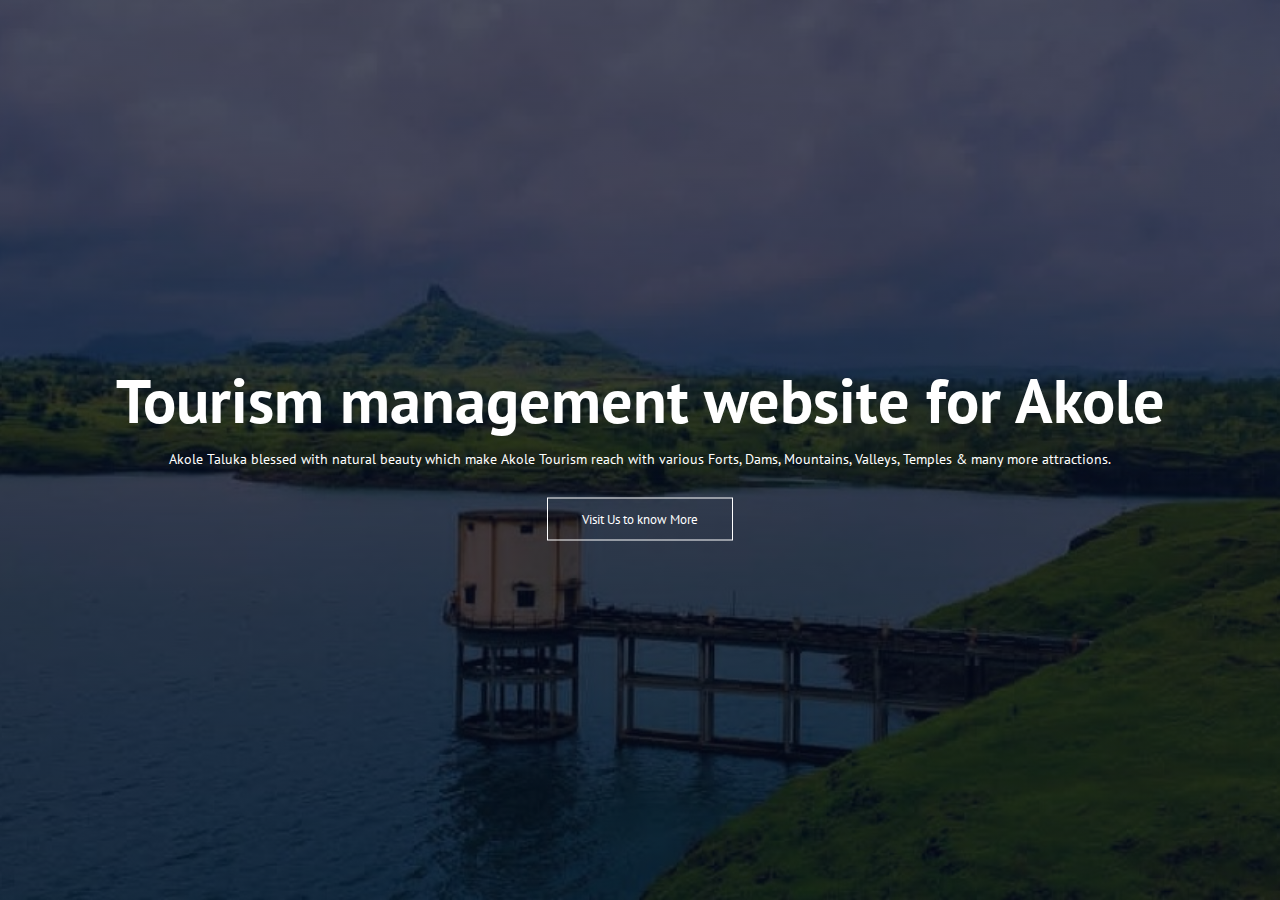
<file: index.html>
<!DOCTYPE html>
<html>
<head>
	<script type="text/javascript" src="javascript.js"></script>
 	<title>Travel and Tourism</title>
 	<link rel="stylesheet" href="style.css"> 
<link href="https://fonts.googleapis.com/css2?family=PT+Sans:ital,wght@1,700&display=swap"rel="stylesheet">
</head>
<body onload="checkCookie()">
	<section class="header">
		
<div class="text-box">
	<h1>Tourism management website for Akole</h1>
	<p>
		Akole Taluka blessed with natural beauty which make Akole Tourism reach with various Forts, Dams, Mountains, Valleys, Temples & many more attractions.
	</p>
	<br>
	<a href="index3.html" class="hero-btn">Visit Us to know More</a>
	
</div>
	</section>
	
</body>
</html>
</file>
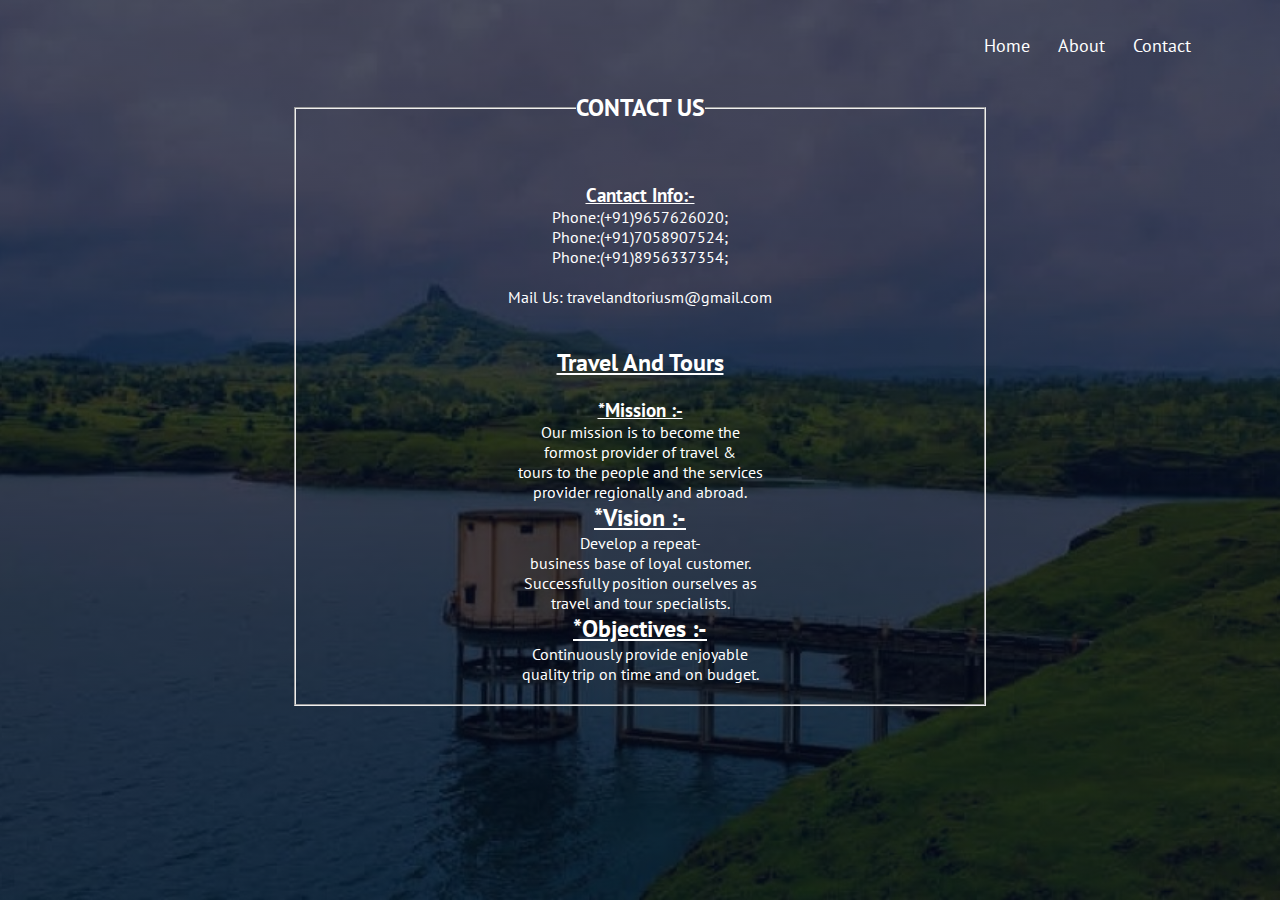
<file: contact.html>
<html>
    <head>
	 
        <title>Travel and Tourism</title>
        <link rel="stylesheet" href="style.css"> 
   <link href="https://fonts.googleapis.com/css2?family=PT+Sans:ital,wght@1,700&display=swap"rel="stylesheet">
   
   </head>
  <body>
    <section class="header">
		<nav>
 			<div class="nav-links" id="nvLinks">
			 
				<ul>
					<li>
						<a href="index.html">Home</a>	 
					</li>
					<li>
						<a href="">About</a>	 
					</li>
					<li>
						<a href="contact.html">Contact</a>	 
					</li>
					
				</ul>
			</div>
			 
		</nav>
 <div class="cont">
 <center><fieldset style="width:60%">
	<legend align="center"><h2> CONTACT US </h2></legend>
	   <br><br><br>
		 
		<h3><u> Cantact Info:-</u></h3>
		Phone:(+91)9657626020;<br>
		Phone:(+91)7058907524;<br>
		Phone:(+91)8956337354;<br><br>
		Mail Us: travelandtoriusm@gmail.com<br><br><br> 
		<h2><u> Travel And Tours</u> </h2>
		<br> 
		
		<h3><u> *Mission :-</h3></u> 
		 Our mission is to become the <br>formost provider of travel & <br>tours to the people and the services <br>provider regionally and abroad.
		 
		<h2><u>*Vision :- </h2></u> 
		Develop a repeat-<br>business base of loyal customer.<br> Successfully position ourselves as <br>travel and tour specialists.
		 <h2><u> *Objectives :- </u></h2>
		  Continuously provide enjoyable <br>quality trip on time and on budget.
		 
		 </body><br>
		  
	   <br> 
</fieldset></center></div>

</section>
</body>
</html>
</file>
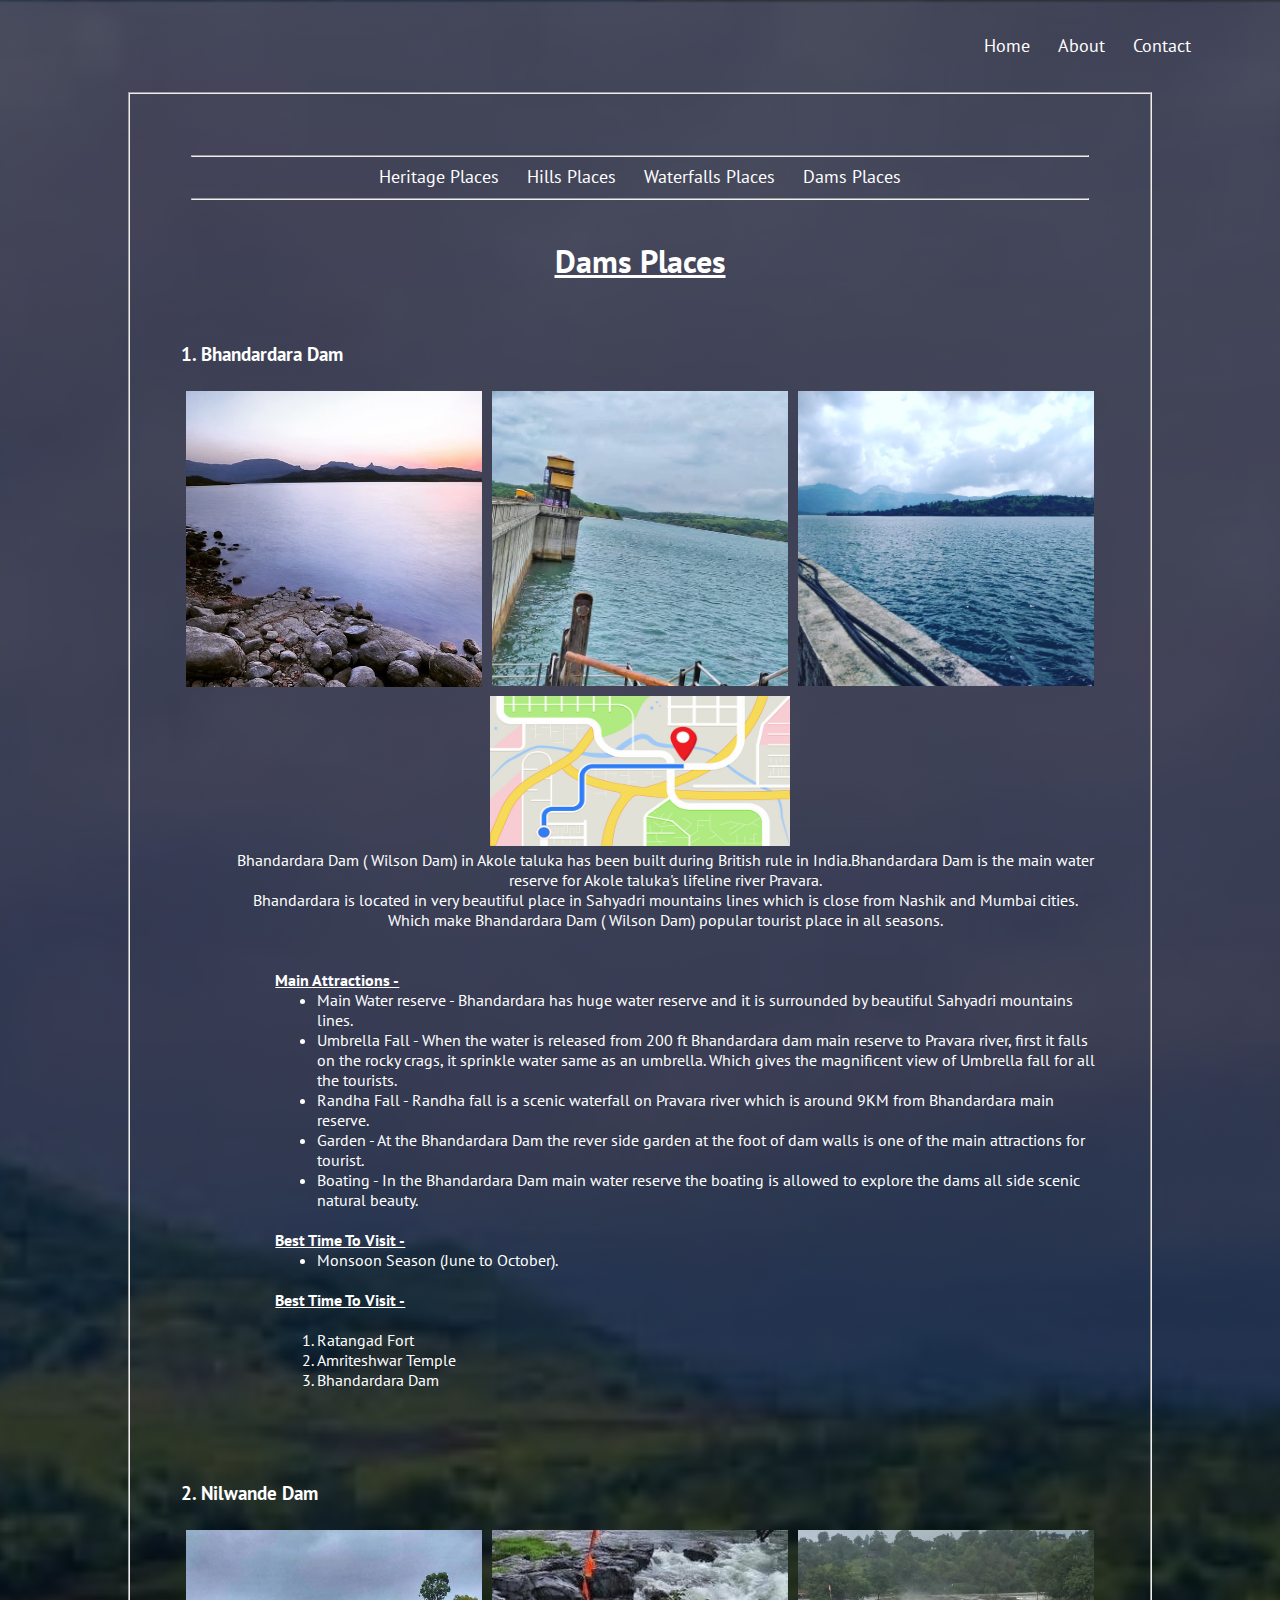
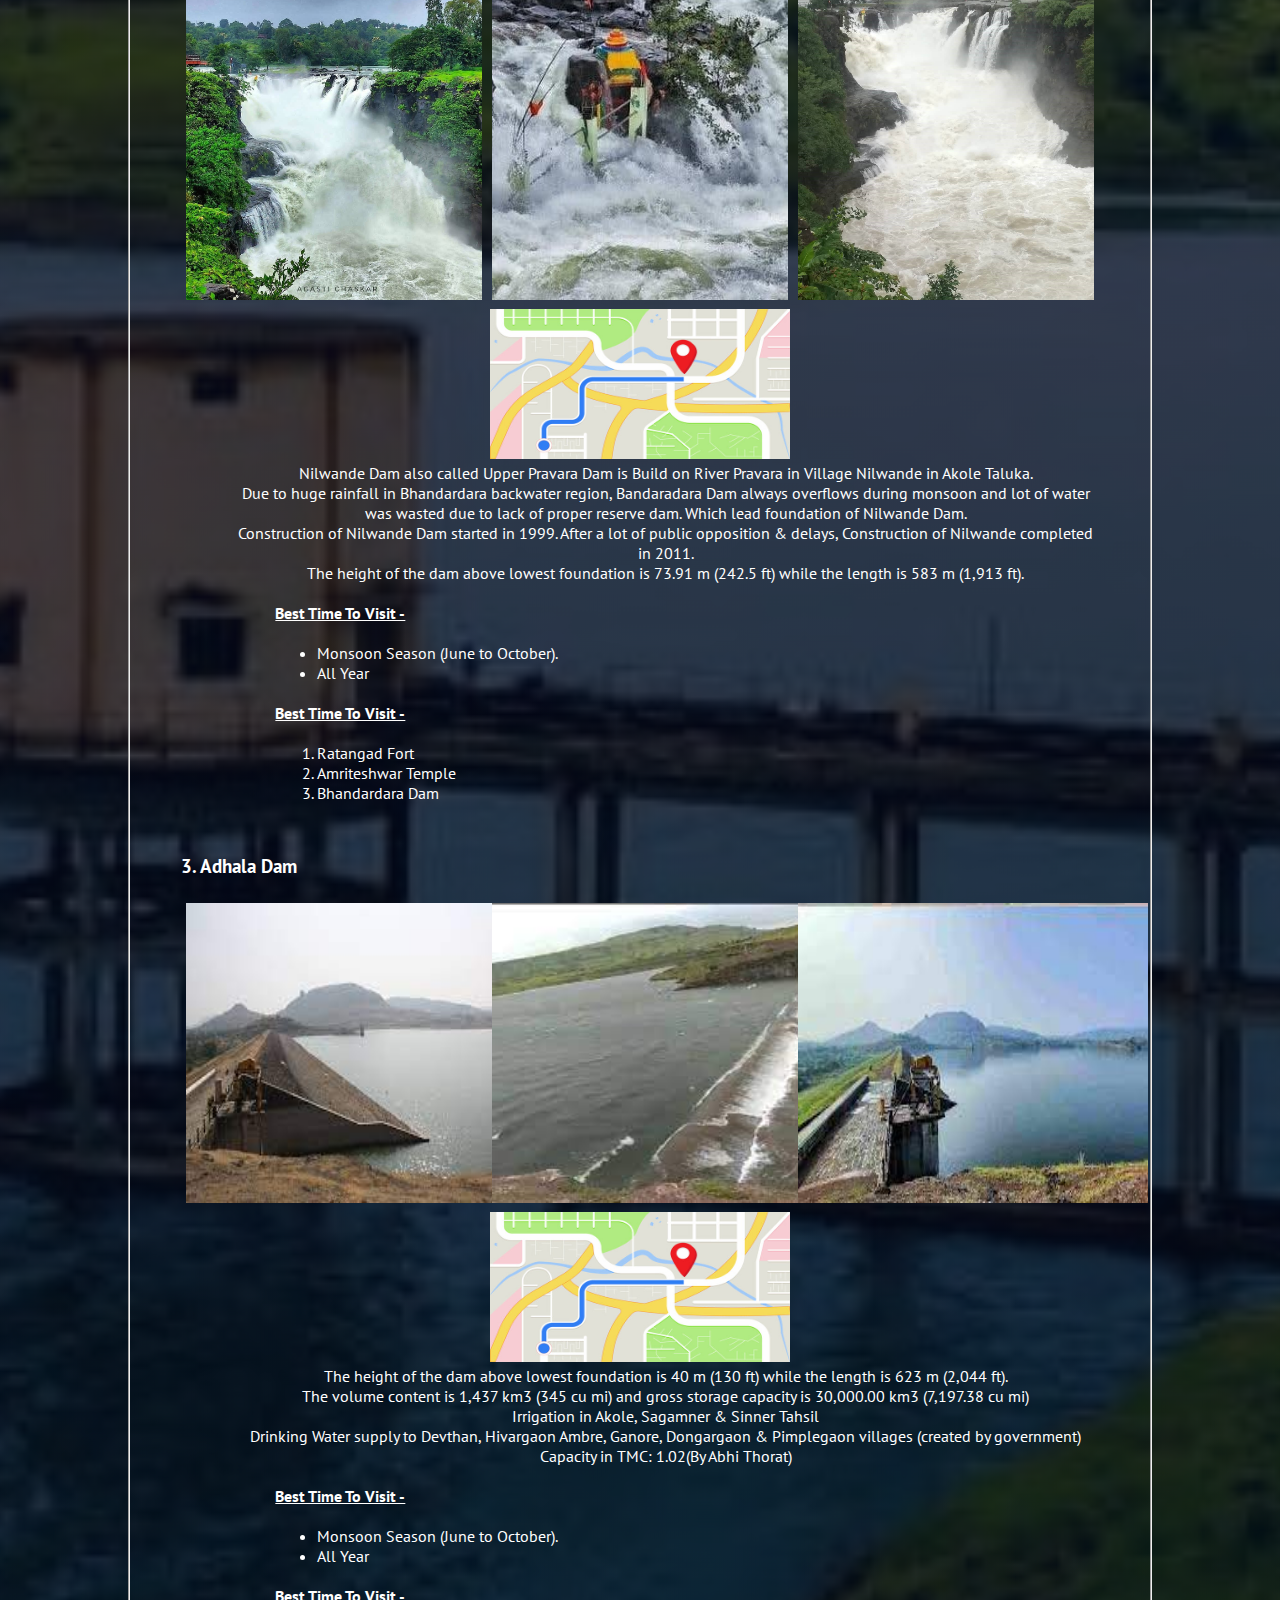
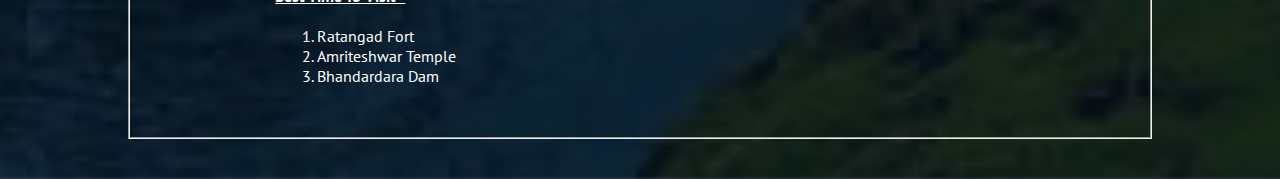
<file: dam.html>
<!DOCTYPE html>
<html>
<head>
	 
 	<title>Travel and Tourism</title>
 	<link rel="stylesheet" href="style.css"> 
<link href="https://fonts.googleapis.com/css2?family=PT+Sans:ital,wght@1,700&display=swap"rel="stylesheet">

</head>
<body> 
	<section class="header1">
		<nav>
            <div class="nav-links" id="nvLinks">
      
               <ul>
                   <li>
                       <a href="index3.html">Home</a>	 
                   </li>
                   <li>
                       <a href="">About</a>	 
                   </li>
                   <li>
                       <a href="contact.html">Contact</a>	 
                   </li>
                   
               </ul>
           </div>
           
       </nav>
     <center>  <fieldset style="width:80%"><br><br>
        <nav>
            <div class="nav-links1" >
                <hr>
               <ul>
                   <li>
                       <a href="Heritage.html">Heritage Places</a>	 
                   </li>
                   <li>
                    <a href="hiil.html">Hills Places</a>	 
                </li>
                
             <li>
                 <a href="waterfall.html">Waterfalls Places</a>	 
             </li>
             <li>
              <a href="dam.html">Dams Places</a>	 
          </li>
                   <hr>
               </ul>
           </div>
           
       </nav>
        <br>
        <h1><u>Dams Places</u></h1>
        <br><br><br>
        
 <div class="contain11"> <h3> 1. Bhandardara Dam</h3> <br>   </div>     
<div class="row">
    <div class="column"> 
      <img src="image\WhatsApp Image 2021-12-28 at 5.16.24 PM (1).jpeg" alt="Snow" style="width:100%">
    </div>
    <div class="column">
      <img src="image\WhatsApp Image 2021-12-28 at 5.16.24 PM (2).jpeg" alt="Forest" style="width:100%">
    </div>
    <div class="column">
      <img src="image\WhatsApp Image 2021-12-28 at 5.16.24 PM.jpeg" alt="Mountains" style="width:100%">
    </div>
</div> 
<a href="https://www.google.com/maps/dir/19.5394981,73.794846/Bhandardara+dam+in+akole/@19.537612,73.7649179,14z/data=!3m1!4b1!4m9!4m8!1m1!4e1!1m5!1m1!1s0x3bdd74297adc17bd:0x4cb5696a877c3961!2m2!1d73.7694815!2d19.5375291?entry=ttu" target="_blank">
    <img src="./image/360_F_449736488_IAGo58o7DloC8Os5S5v9vppX3BIxzK4S.jpg" height="150px" width="300px">
</a>
    <div class="container">
<p>
    Bhandardara Dam ( Wilson Dam) in Akole taluka has been built during British rule in India.Bhandardara Dam is the main water reserve for Akole taluka's lifeline river Pravara.
    <br> Bhandardara is located in very beautiful place in Sahyadri mountains lines which is close from Nashik and Mumbai cities.
    <br> Which make Bhandardara Dam ( Wilson Dam) popular tourist place in all seasons.

    <br><br>
   </p>
   <br>
   <div class="best">
    <strong><u>Main Attractions -</u></strong> <br>
   <ul style="list-style-type:disc">
   <li>Main Water reserve - Bhandardara has huge water reserve and it is surrounded by beautiful Sahyadri mountains lines.</li>
   <li>Umbrella Fall - When the water is released from 200 ft Bhandardara dam main reserve to Pravara river, first it falls on the rocky crags, it sprinkle water same as an umbrella. Which gives the magnificent view of Umbrella fall for all the tourists.</li>
   <li>    Randha Fall - Randha fall is a scenic waterfall on Pravara river which is around 9KM from Bhandardara main reserve.
</li>
   <li> Garden - At the Bhandardara Dam the rever side garden at the foot of dam walls is one of the main attractions for tourist.</li> 
   <li> Boating - In the Bhandardara Dam main water reserve the boating is allowed to explore the dams all side scenic natural beauty.</li>  
</ul>
</div>
   <br>
   <div class="best">
    <strong><u>Best Time To Visit -</u></strong> <br>
   <ul style="list-style-type:disc">
   <li> Monsoon Season (June to October).</li>
    
 
   </ul>
</div>
<br>
<div class="best">
   <strong><u>Best Time To Visit -</u></strong> <br><br>
   <div><ol>
       <li>Ratangad Fort</li>
       <li>Amriteshwar Temple</li>
       <li>Bhandardara Dam</li>
     
   </ol> </div> 
    </div>
   
    </div>
    <br><br>
        
 <div class="contain11"> <h3> 2. Nilwande Dam</h3> <br>   </div>     
<div class="row">
    <div class="column"> 
      <img src="image\WhatsApp Image 2021-12-28 at 5.09.14 PM (1).jpeg" alt="Snow" style="width:100%">
    </div>
    <div class="column">
      <img src="image\WhatsApp Image 2021-12-28 at 5.09.14 PM.jpeg" alt="Forest" style="width:100%">
    </div>
    <div class="column">
      <img src="image\WhatsApp Image 2021-12-28 at 5.09.14 PM (2).jpeg" alt="Mountains" style="width:100%">
    </div>
</div> 
<a href="https://www.google.com/maps/dir//Nalwande+Dam,+Maharashtra+422604/@19.5467324,73.9018114,17z/data=!4m8!4m7!1m0!1m5!1m1!1s0x3bdd0bb31efec9a5:0xe58c2e38741e3d74!2m2!1d73.9018114!2d19.5467324?entry=ttu" target="_blank">
    <img src="./image/360_F_449736488_IAGo58o7DloC8Os5S5v9vppX3BIxzK4S.jpg" height="150px" width="300px">

</a >
    <div class="container">
<p>
    Nilwande Dam also called Upper Pravara Dam is Build on River Pravara in Village Nilwande in Akole Taluka.<br> Due to huge rainfall in Bhandardara backwater region, Bandaradara Dam always overflows during monsoon and lot of water was wasted due to lack of proper reserve dam. Which lead foundation of Nilwande Dam. 
    <br>Construction of Nilwande Dam started in 1999.
After a lot of public opposition & delays, Construction of Nilwande completed in 2011.<br> The height of the dam above lowest foundation is 73.91 m (242.5 ft) while the length is 583 m (1,913 ft). 
 </p><br>
 <div class="best">
    <strong><u>Best Time To Visit -</u></strong> <br><br>
   <ul style="list-style-type:disc">
   <li> Monsoon Season (June to October).</li>
   <li>All Year</li>
 
   </ul>
</div><br>
<div class="best">
   <strong><u>Best Time To Visit -</u></strong> <br><br>
   <div><ol>
       <li>Ratangad Fort</li>
       <li>Amriteshwar Temple</li>
       <li>Bhandardara Dam</li>
     
   </ol> </div> 
</div> 
    </div>

    <div class="contain11"> <h3> 3. Adhala Dam</h3> <br>   </div>     
<div class="row">
    <div class="column"> 
      <img src="./image/adhala dam.jpeg" alt="Snow" style="height:300px" width="350px" >
    </div>
    <div class="column">
      <img src="./image/adala2.jpeg" alt="Forest" style="width: 350px;" height="300px">
    </div>
    <div class="column">
      <img src="./image/adhala.jpeg" alt="Mountains" style="width: 350px;" height="300px">
    </div>
</div> 
<a href="https://www.google.com/maps/dir//Adhala+Dam,+Deothan,+Maharashtra+422601/@19.639722,74.026944,17z/data=!4m8!4m7!1m0!1m5!1m1!1s0x3bdda7d9b3629ddf:0x2dab07f3e26efafb!2m2!1d74.026944!2d19.639722?entry=ttu" target="_blank">
    <img src="./image/360_F_449736488_IAGo58o7DloC8Os5S5v9vppX3BIxzK4S.jpg" height="150px" width="300px">

</a>
    <div class="container">
<p>
    The height of the dam above lowest foundation is 40 m (130 ft) while the length is 623 m (2,044 ft).<br> The volume content is 1,437 km3 (345 cu mi) and gross storage capacity is 30,000.00 km3 (7,197.38 cu mi)<br>Irrigation in Akole, Sagamner & Sinner Tahsil<br>
    Drinking Water supply to Devthan, Hivargaon Ambre, Ganore, Dongargaon & Pimplegaon villages (created by government)<br>
                        Capacity in TMC: 1.02(By Abhi Thorat)<br><br>
    </p>
 <div class="best">
    <strong><u>Best Time To Visit -</u></strong> <br><br>
   <ul style="list-style-type:disc">
   <li> Monsoon Season (June to October).</li>
   <li>All Year</li>
 
   </ul>
</div><br>
<div class="best">
   <strong><u>Best Time To Visit -</u></strong> <br><br>
   <div><ol>
       <li>Ratangad Fort</li>
       <li>Amriteshwar Temple</li>
       <li>Bhandardara Dam</li>
     
   </ol> </div> 
</div> 
    </div>
 
        

         </fieldset></center><br><br>
      
	</section>
	
</body>
</html>
</file>
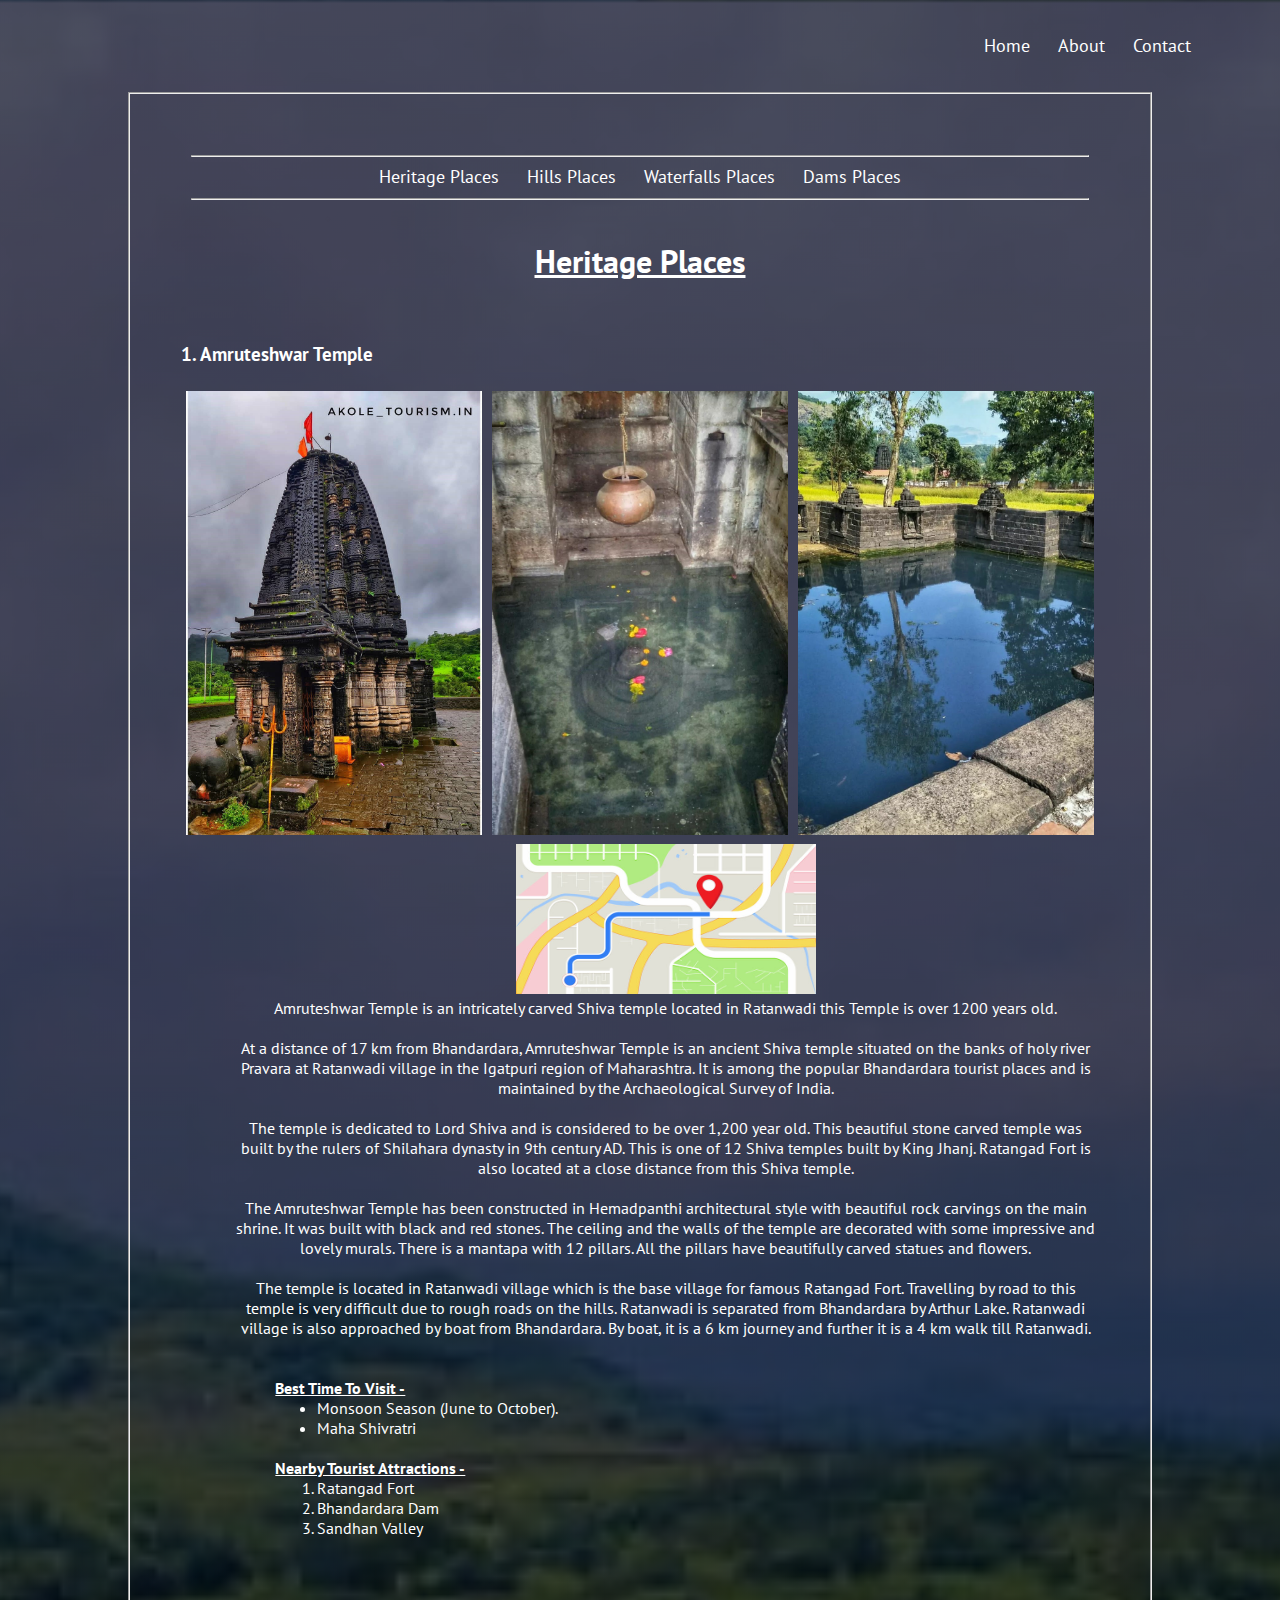
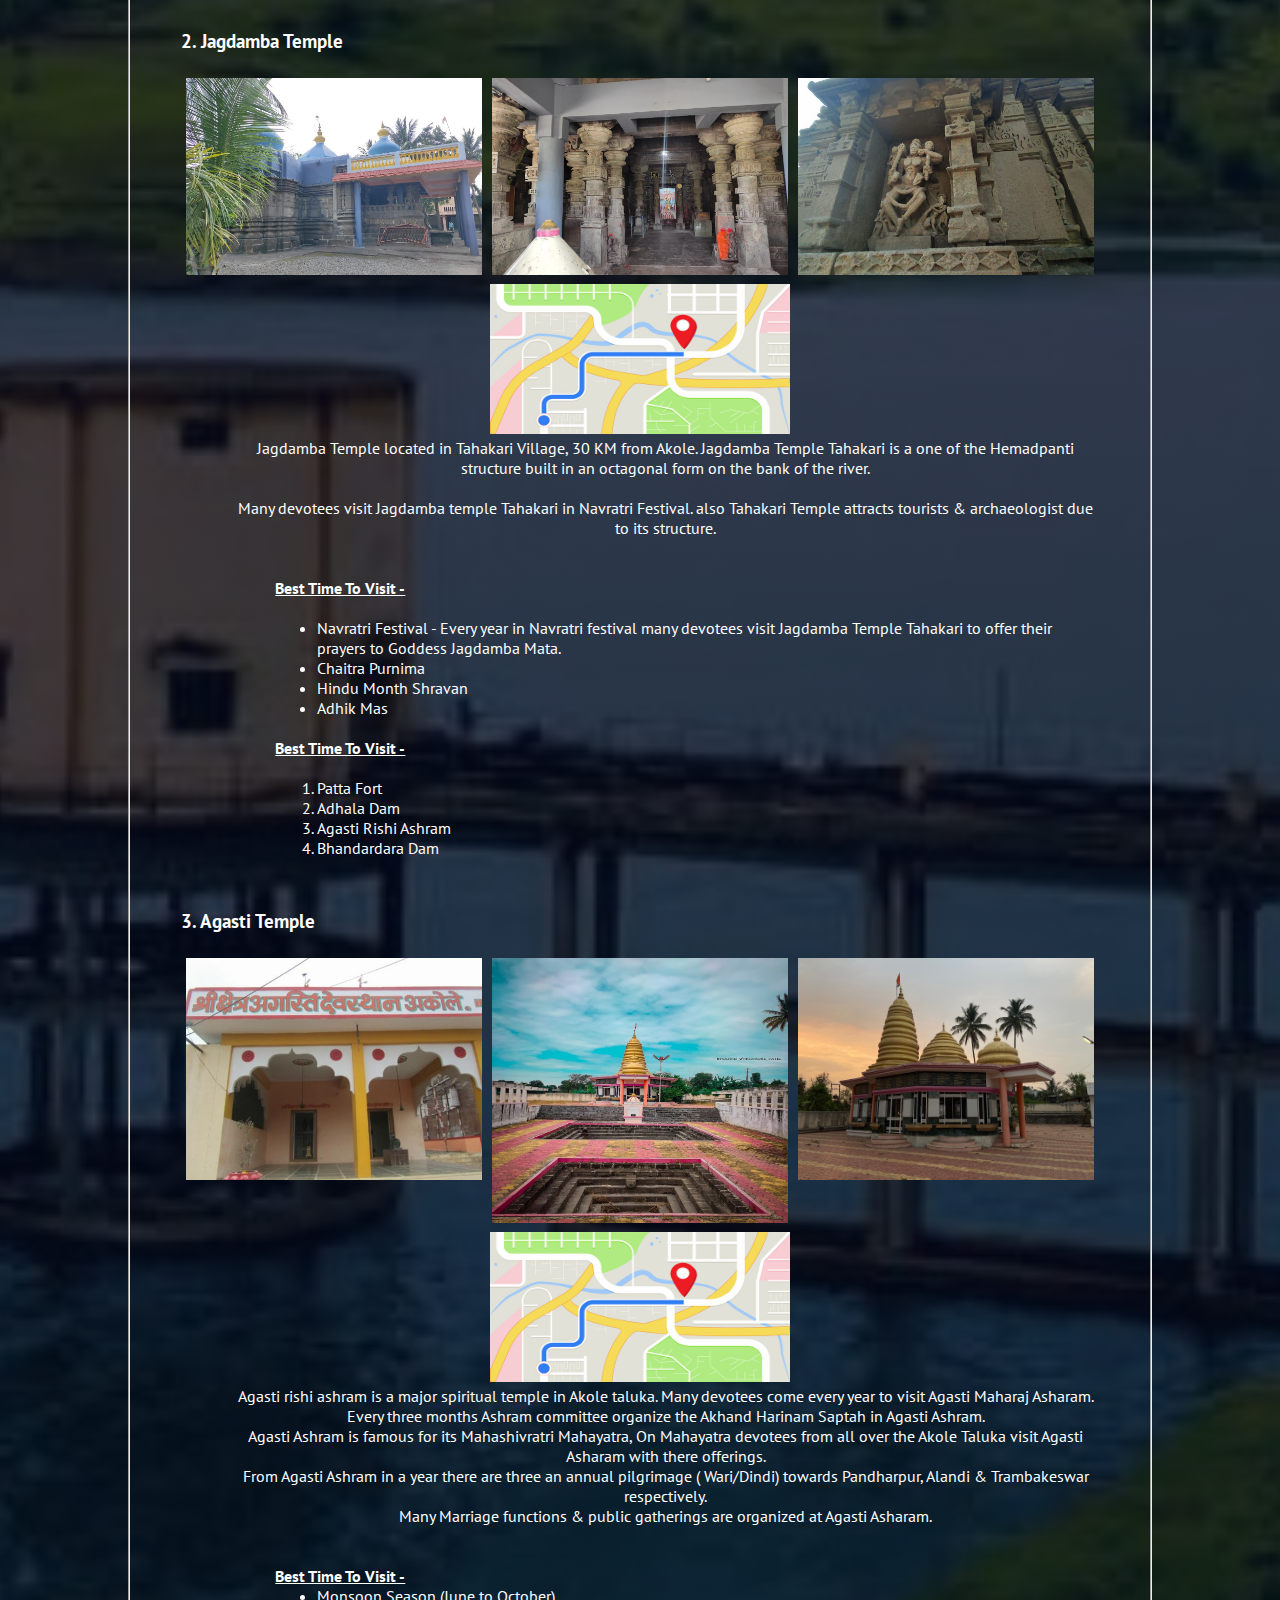
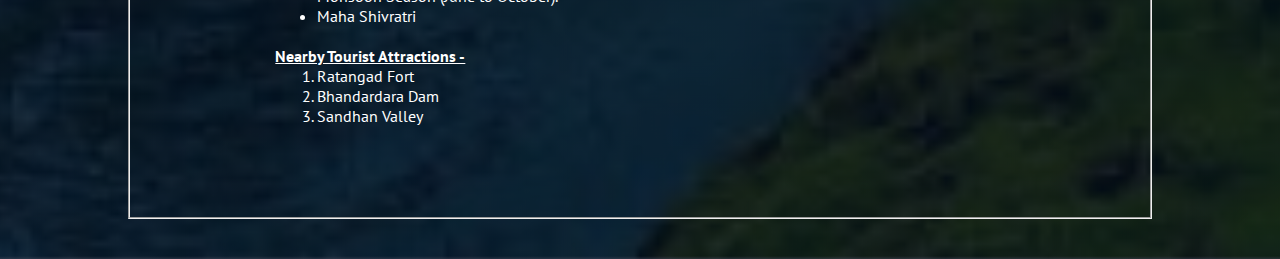
<file: Heritage.html>
<!DOCTYPE html>
<html>
<head>
	  	<title>Travel and Tourism</title>
 	<link rel="stylesheet" href="style.css"> 
<link href="https://fonts.googleapis.com/css2?family=PT+Sans:ital,wght@1,700&display=swap"rel="stylesheet">
 </head>
<body>
	<section class="header1">
		<nav>
            <div class="nav-links" id="nvLinks">
      
               <ul>
                   <li>
                       <a href="index3.html">Home</a>	 
                   </li>
                   <li>
                       <a href="">About</a>	 
                   </li>
                   <li>
                       <a href="contact.html">Contact</a>	 
                   </li>
                   
               </ul>
           </div>
           
       </nav>
     <center>  <fieldset style="width:80%"><br><br>
        <nav>
            <div class="nav-links1" >
                <hr>
               <ul>
                   <li>
                       <a href="Heritage.html">Heritage Places</a>	 
                   </li>
                   <li>
                    <a href="hiil.html">Hills Places</a>	 
                </li>
                
             <li>
                 <a href="waterfall.html">Waterfalls Places</a>	 
             </li>
             <li>
              <a href="dam.html">Dams Places</a>	 
          </li>
                   <hr>
               </ul>
           </div>
           
       </nav>
        <br>
        <h1><u>Heritage Places</u></h1>
        <br><br><br>
        
 <div class="contain11"> <h3> 1. Amruteshwar Temple</h3> <br>   </div>     
<div class="row">
    <div class="column"> 
      <img src=" image\WhatsApp Image 2021-12-28 at 2.13.28 PM (1).jpeg" alt="Snow" style="width:100%">
    </div>
    <div class="column">
      <img src=" image\WhatsApp Image 2021-12-28 at 2.13.26 PM (1).jpeg" alt="Forest" style="width:100%">
    </div>
    <div class="column">
      <img src=" image\WhatsApp Image 2021-12-28 at 2.13.26 PM (2).jpeg" alt="Mountains" style="width:100%">
    </div>
</div> 
    <div class="container">
        <a href="https://www.google.com/maps/dir//Shree+Amruteshwar+Temple,+Amruteshwr+temple,+@-Ratanwadi+near+Bhandardara,+Ratanwadi,+Maharashtra+422604/@19.5196206,73.7254106,14z/data=!4m16!1m7!3m6!1s0x3bdd76ecc2d572cb:0xf691afa96001fc43!2sShree+Amruteshwar+Temple!8m2!3d19.5176993!4d73.7230073!16s%2Fg%2F11c1wyxmp6!4m7!1m0!1m5!1m1!1s0x3bdd76ecc2d572cb:0xf691afa96001fc43!2m2!1d73.7230073!2d19.5176993?entry=ttu" target="_blank">
            <img src="./image/360_F_449736488_IAGo58o7DloC8Os5S5v9vppX3BIxzK4S.jpg" height="150px" width="300px" >
        
        </a>
<p>
        Amruteshwar Temple is an intricately carved Shiva temple located in Ratanwadi this Temple is over 1200 years old.<br><br>
        At a distance of 17 km from Bhandardara, Amruteshwar Temple is an ancient Shiva temple situated on the banks of holy river Pravara at Ratanwadi village in the Igatpuri region of Maharashtra. It is among the popular Bhandardara tourist places and is maintained by the Archaeological Survey of India.<br><br>
 
        The temple is dedicated to Lord Shiva and is considered to be over 1,200 year old. This beautiful stone carved temple was built by the rulers of Shilahara dynasty in 9th century AD. This is one of 12 Shiva temples built by King Jhanj. Ratangad Fort is also located at a close distance from this Shiva temple.<br><br>
        
        The Amruteshwar Temple has been constructed in Hemadpanthi architectural style with beautiful rock carvings on the main shrine. It was built with black and red stones. The ceiling and the walls of the temple are decorated with some impressive and lovely murals. There is a mantapa with 12 pillars. All the pillars have beautifully carved statues and flowers.<br><br>
        
        The temple is located in Ratanwadi village which is the base village for famous Ratangad Fort. Travelling by road to this temple is very difficult due to rough roads on the hills. Ratanwadi is separated from Bhandardara by Arthur Lake. Ratanwadi village is also approached by boat from Bhandardara. By boat, it is a 6 km journey and further it is a 4 km walk till Ratanwadi.<br><br>
    </p><br>
    <div class="best">
         <strong><u>Best Time To Visit -</u></strong> <br> 
        <ul style="list-style-type:disc">
        <li>  Monsoon Season (June to October).</li>
        <li> Maha Shivratri</li>
        
        </ul>
     </div> <br>
     <div class="best">
        <strong><u>Nearby Tourist Attractions -</u></strong> <br> 
        <div><ol>
            <li>Ratangad Fort</li>
            <li>Bhandardara Dam    </li>
            <li>Sandhan Valley</li>
    
        </ol> </div> 
    </div>
    </div>
   
 
    <br><br>
        
 <div class="contain11"> <h3> 2. Jagdamba Temple</h3> <br>   </div>     
<div class="row">
    <div class="column"> 
      <img src=" image\WhatsApp Image 2021-12-28 at 4.10.26 PM (1).jpeg" alt="Snow" style="width:100%">
    </div>
    <div class="column">
      <img src=" image\WhatsApp Image 2021-12-28 at 4.10.26 PM.jpeg" alt="Forest" style="width:100%">
    </div>
    <div class="column">
      <img src=" image\WhatsApp Image 2021-12-28 at 2.21.49 PM.jpeg" alt="Mountains" style="width:100%">
    </div>
</div> 
    
        <a href="https://www.google.com/maps/dir//G2V4%2B2RQ,+Bajarpeth,+Akole,+Maharashtra+422601/@19.5425729,73.9247006,12z/data=!4m8!4m7!1m0!1m5!1m1!1s0x3bdd08934f2d2129:0x7bd1e5f813826786!2m2!1d74.0070888!2d19.5425938?entry=ttu" target="_blank">
            <img src="./image/360_F_449736488_IAGo58o7DloC8Os5S5v9vppX3BIxzK4S.jpg" height="150px" width="300px">
        
        </a>
        <div class="container">
<p>
    Jagdamba Temple located in Tahakari Village, 30 KM from Akole. Jagdamba Temple Tahakari is a one of the Hemadpanti structure built in an octagonal form on the bank of the river.<br><br>
    Many devotees visit Jagdamba temple Tahakari in Navratri Festival. also Tahakari Temple attracts tourists & archaeologist due to its structure.<br><br>
 
      </p><br>
        <div class="best">
            <strong><u>Best Time To Visit -</u></strong> <br><br>
        <ul style="list-style-type:disc">
        <li>  Navratri Festival - Every year in Navratri festival many devotees visit Jagdamba Temple Tahakari to offer their prayers to Goddess Jagdamba Mata.</li>
        <li> Chaitra Purnima</li>
        <li> Hindu Month Shravan</li>
        <li> Adhik Mas</li>
        </ul>
        </div><br>
        <div class="best">
        <strong><u>Best Time To Visit -</u></strong> <br><br>
        <div><ol>
            <li>Patta Fort</li>
            <li>Adhala Dam</li>
            <li>Agasti Rishi Ashram</li>
            <li>Bhandardara Dam</li>
        </ol> </div> 
    </div>
    </div>

    <div class="contain11"> <h3> 3. Agasti Temple</h3> <br>   </div>     
<div class="row">
    <div class="column"> 
      <img src="image\ing\agastya-rishi-ashram-akole.jpg" alt="Snow" style="width:100%">
    </div>
    <div class="column">
      <img src= "./image/kunda.jpg" alt="Forest" style="width:100%" height="265px">
    </div>
    <div class="column">
      <img src= "./image/aagasti12.jpg"alt="Mountains" style="width:100%">
    </div>
</div> 
<a href="https://www.google.com/maps/dir//G2X2%2BJW7,+Shahunagar,+Takali,+Maharashtra+422601/@19.5490112,73.9198999,12z/data=!4m8!4m7!1m0!1m5!1m1!1s0x3bdd091c004f69fb:0x55481bff62280352!2m2!1d74.0023016!2d19.5490299?entry=ttu" target="_blank">
    <img src="./image/360_F_449736488_IAGo58o7DloC8Os5S5v9vppX3BIxzK4S.jpg" height="150px" width="300px">

</a>
    <div class="container">
        
<p>
    Agasti rishi ashram is a major spiritual temple in Akole taluka. Many devotees come every year to visit Agasti Maharaj Asharam. Every three months Ashram committee organize the Akhand Harinam Saptah in Agasti Ashram. <br>Agasti Ashram is famous for its Mahashivratri Mahayatra, On Mahayatra devotees from all over the Akole Taluka visit Agasti Asharam with there offerings. <br>From Agasti Ashram in a year there are three an annual pilgrimage ( Wari/Dindi) towards Pandharpur, Alandi & Trambakeswar respectively. <br>Many Marriage functions & public gatherings are organized at Agasti Asharam.

    <br><br>
    </p><br>
    <div class="best">
         <strong><u>Best Time To Visit -</u></strong> <br> 
        <ul style="list-style-type:disc">
        <li>  Monsoon Season (June to October).</li>
        <li> Maha Shivratri</li>
        
        </ul>
     </div> <br>
     <div class="best">
        <strong><u>Nearby Tourist Attractions -</u></strong> <br> 
        <div><ol>
            <li>Ratangad Fort</li>
            <li>Bhandardara Dam    </li>
            <li>Sandhan Valley</li>
    
        </ol> </div> 
    </div>
    </div>
   
 
    <br><br>
 
        

         </fieldset></center><br><br>
     

      
     
	</section>
	
</body>
</html>
</file>
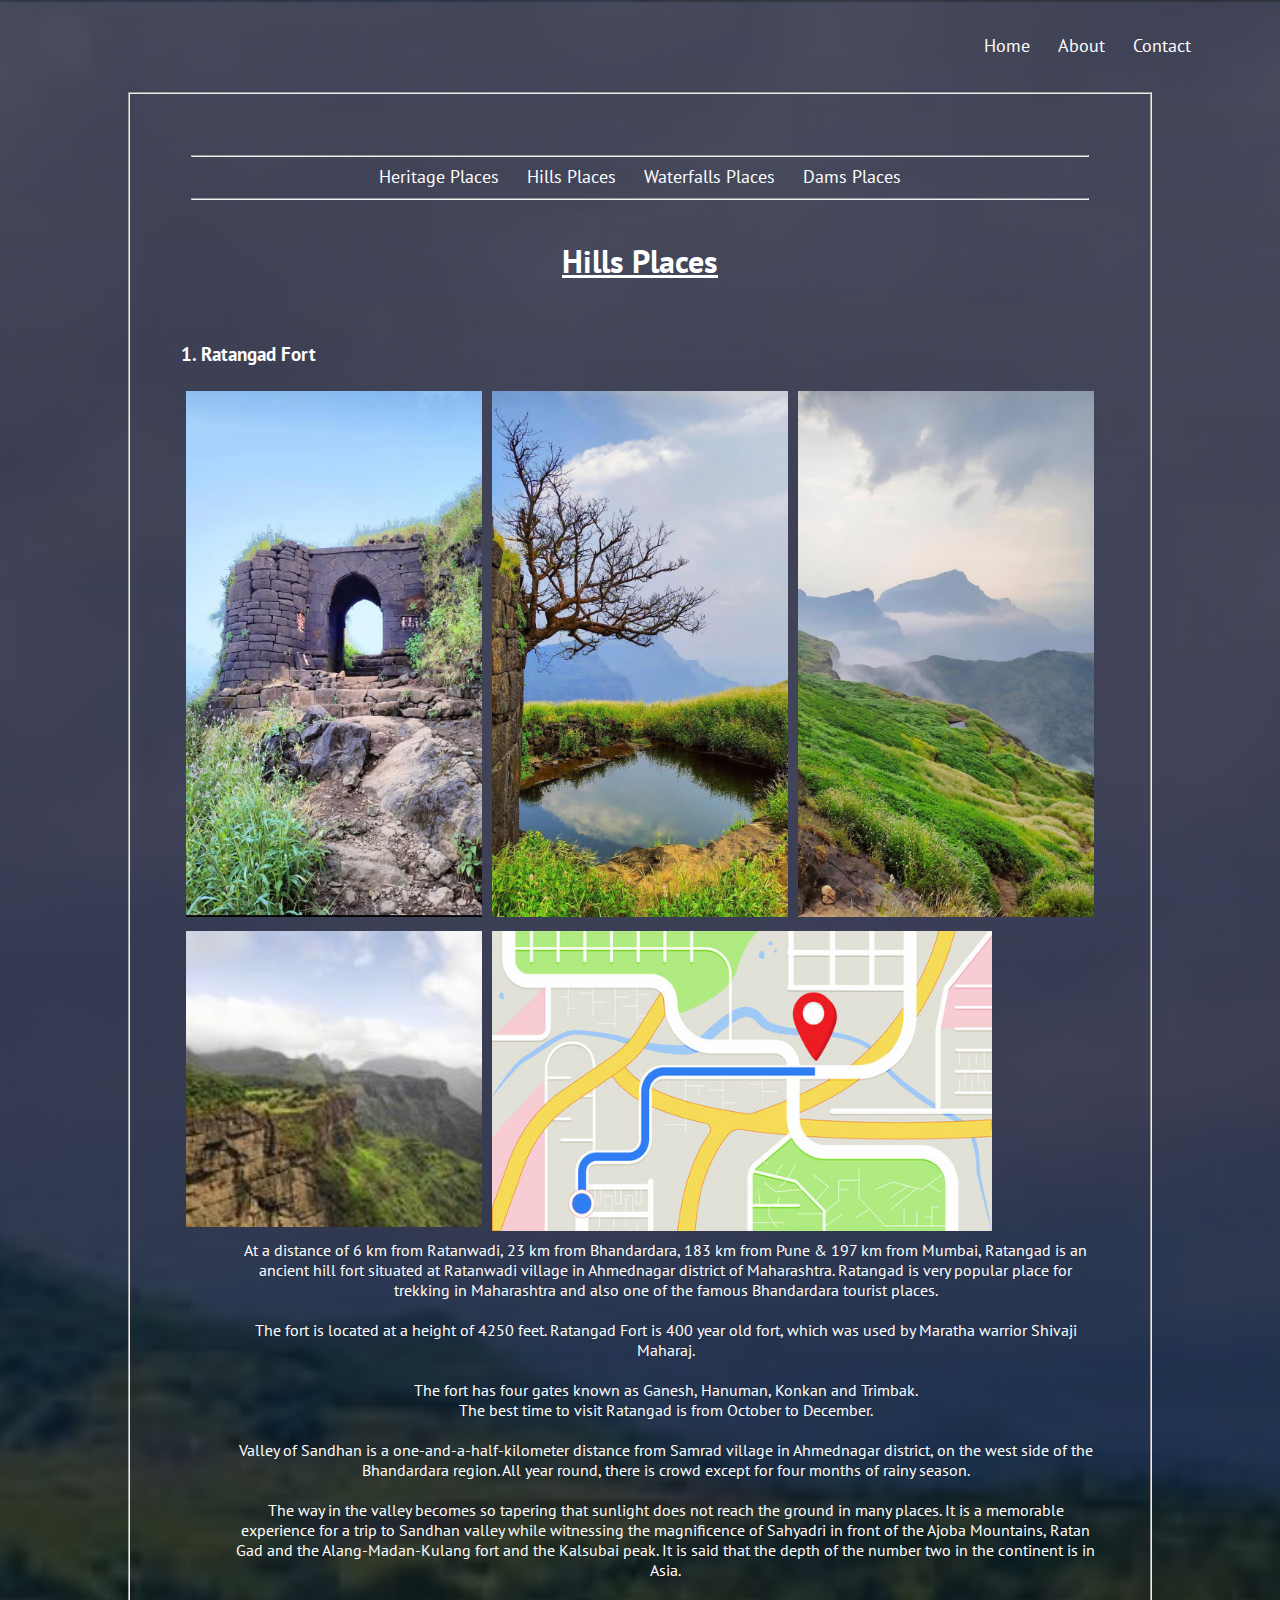
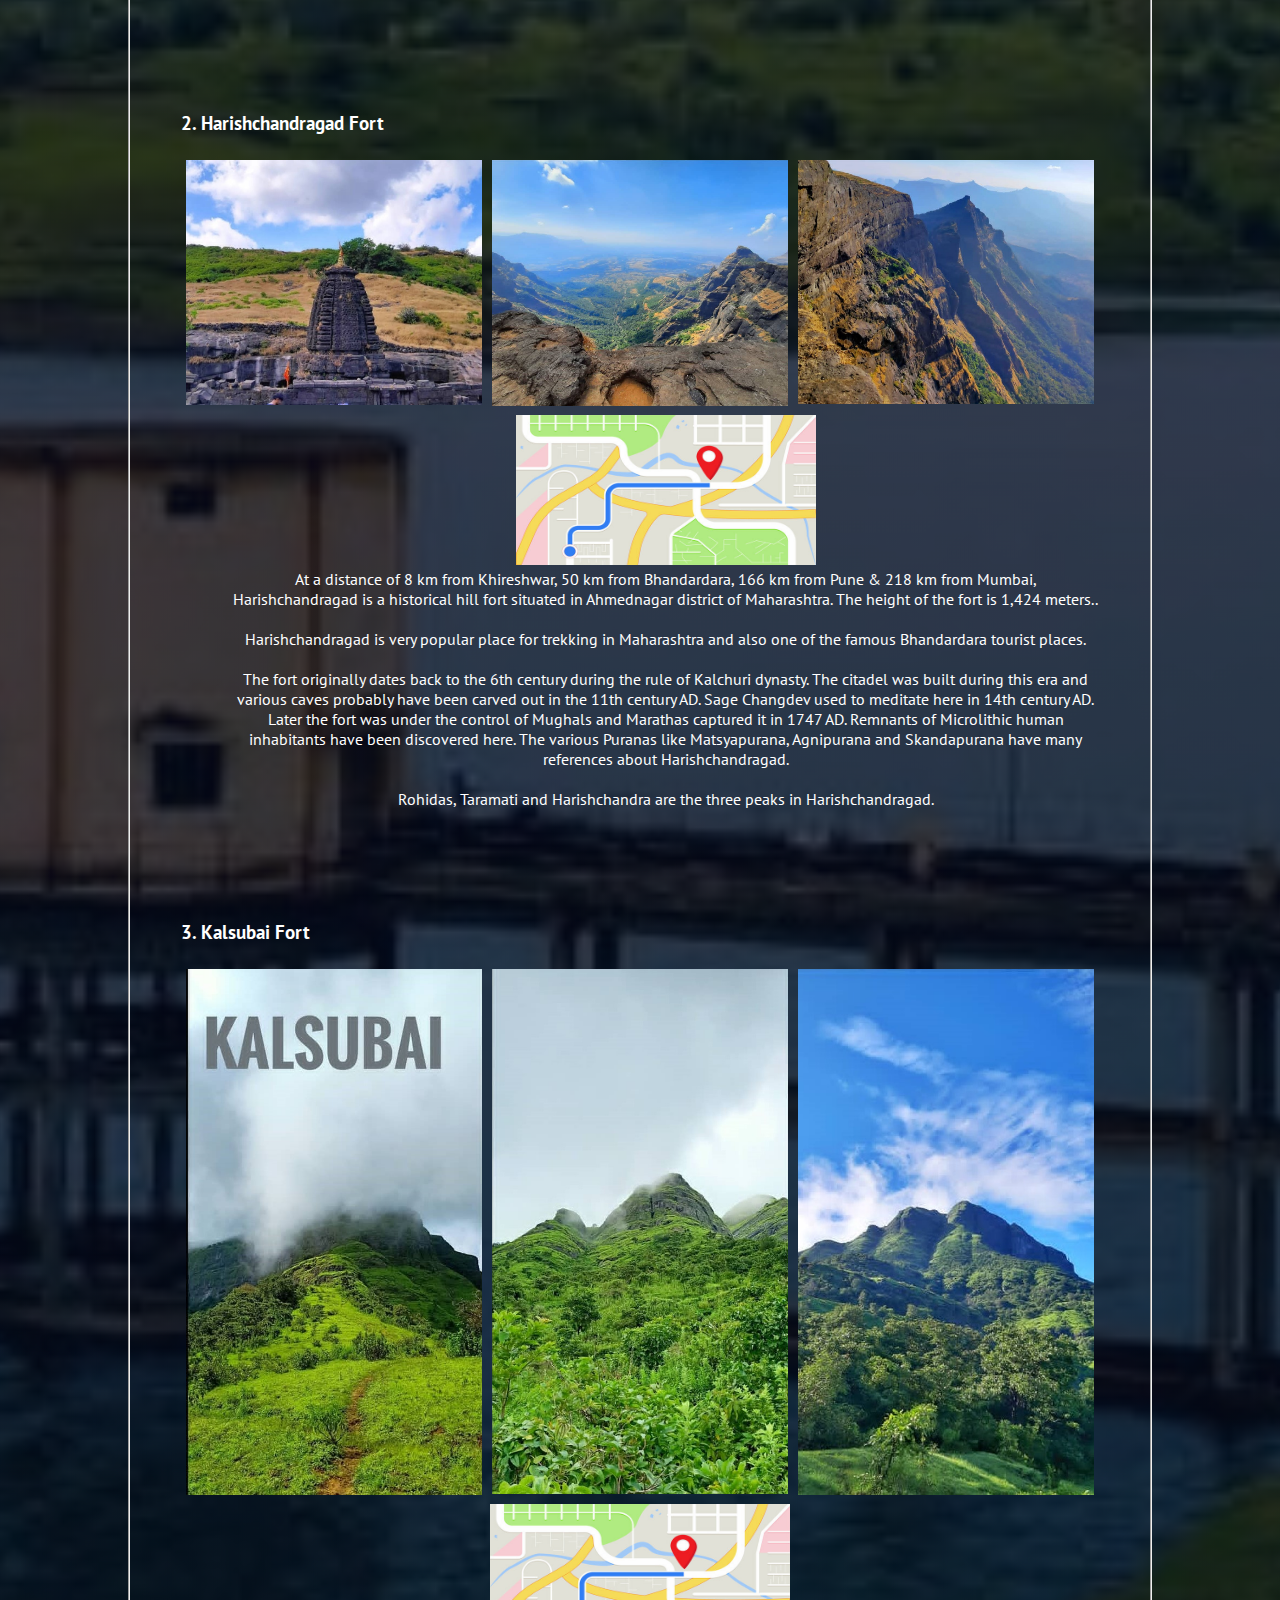
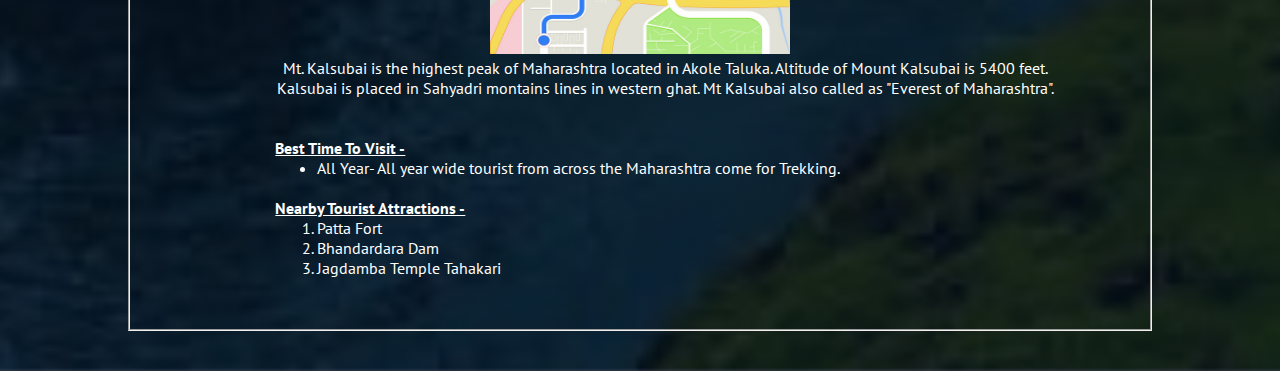
<file: hiil.html>
<!DOCTYPE html>
<html>
<head>
	 
 	<title>Travel and Tourism</title>
 	<link rel="stylesheet" href="style.css"> 
<link href="https://fonts.googleapis.com/css2?family=PT+Sans:ital,wght@1,700&display=swap"rel="stylesheet">

</head>
<body>
	<section class="header1">
		<nav>
            <div class="nav-links" id="nvLinks">
      
               <ul>
                   <li>
                       <a href="index3.html">Home</a>	 
                   </li>
                   <li>
                       <a href="">About</a>	 
                   </li>
                   <li>
                       <a href="contact.html">Contact</a>	 
                   </li>
                   
               </ul>
           </div>
           
       </nav>
     <center>  <fieldset style="width:80%"><br><br>
        <nav>
            <div class="nav-links1" >
                <hr>
               <ul>
                   <li>
                       <a href="Heritage.html">Heritage Places</a>	 
                   </li>
                   <li>
                       <a href="hiil.html">Hills Places</a>	 
                   </li>
                   
                <li>
                    <a href="waterfall.html">Waterfalls Places</a>	 
                </li>
                <li>
                 <a href="dam.html">Dams Places</a>	 
             </li>
                   <hr>
               </ul>
           </div>
           </nav>
        <br>
        <h1><u>Hills Places</u></h1>
        <br><br><br>
        
 <div class="contain11"> <h3> 1. Ratangad Fort</h3> <br>   </div>     
<div class="row">
    <div class="column"> 
      <img src="image\WhatsApp Image 2021-12-28 at 4.37.25 PM (1).jpeg" alt="Snow" style="width:100%">
    </div>
    <div class="column">
      <img src="image\WhatsApp Image 2021-12-28 at 4.37.25 PM (2).jpeg" alt="Forest" style="width:100%">
    </div>
    <div class="column">
      <img src="image\WhatsApp Image 2021-12-28 at 4.37.25 PM.jpeg" alt="Mountains" style="width:100%">
    </div>
    <div class="column">
      <img src="image\ing\WhatsApp Image 2021-12-28 at 2.13.26 PM (1) - Copy.jpeg" alt="Sandhan" width="100%">
    </div>
    <div class="column">
      <a href="https://www.google.com/maps/dir/19.5482601,74.0182606/Ratangad+Fort%0D%0A+in+akole/@19.5203547,73.5317145,10z/data=!3m1!4b1!4m9!4m8!1m1!4e1!1m5!1m1!1s0x3bdd76d9b84b7fd7:0x9fb6a04d9d0175d3!2m2!1d73.7044859!2d19.4981901?entry=ttu" target="_blank">
         <img src="./image/360_F_449736488_IAGo58o7DloC8Os5S5v9vppX3BIxzK4S.jpg" width="500px" height="300px">
        </a>
    </div>
    
</div> 
    <div class="container">
<p>
    At a distance of 6 km from Ratanwadi, 23 km from Bhandardara, 183 km from Pune & 197 km from Mumbai, Ratangad is an ancient hill fort situated at Ratanwadi village in Ahmednagar district of Maharashtra. Ratangad is very popular place for trekking in Maharashtra and also one of the famous Bhandardara tourist places.
    <br><br>
    The fort is located at a height of 4250 feet. Ratangad Fort is 400 year old fort, which was used by Maratha warrior Shivaji Maharaj.
    <br><br>
    The fort has four gates known as Ganesh, Hanuman, Konkan and Trimbak.<br>
    The best time to visit Ratangad is from October to December.
    <br><br>
    Valley of Sandhan is a one-and-a-half-kilometer distance from Samrad village in Ahmednagar district, on the west side of the Bhandardara region. All year round, there is crowd except for four months of rainy season.<br><br>
    The way in the valley becomes so tapering that sunlight does not reach the ground in many places. It is a memorable experience for a trip to Sandhan valley while witnessing the magnificence of Sahyadri in front of the Ajoba Mountains, Ratan Gad and the Alang-Madan-Kulang fort and the Kalsubai peak. It is said that the depth of the number two in the continent is in Asia.<br><br>
    </p><br>
   </div>
   
 
    <br><br>
        
 <div class="contain11"> <h3> 2. Harishchandragad Fort</h3> <br>   </div>     
<div class="row">
    <div class="column"> 
      <img src="image\WhatsApp Image 2021-12-28 at 4.54.56 PM (3).jpeg" alt="Snow" style="width:100%">
    </div>
    <div class="column">
      <img src="image\WhatsApp Image 2021-12-28 at 4.54.56 PM (2).jpeg" alt="Forest" style="width:100%">
    </div>
    <div class="column">
      <img src="image\WhatsApp Image 2021-12-28 at 4.54.56 PM (1).jpeg" alt="Mountains" style="width:100%">
    </div>
</div> 
    <div class="container">
      <a href="https://www.google.com/maps/dir//Taramati,+Harishchandragadh+trek+Rte,+Mubai,+Maharashtra+421401/@19.3880825,73.6956173,12z/data=!4m8!4m7!1m0!1m5!1m1!1s0x3bdd6d35d769b49b:0xcc4383b2cbe82c0!2m2!1d73.778019!2d19.3881011?entry=ttu" target="_blank">
        <img src="./image/360_F_449736488_IAGo58o7DloC8Os5S5v9vppX3BIxzK4S.jpg" height="150px" width="300px" >
    
    </a>
<p>
    At a distance of 8 km from Khireshwar, 50 km from Bhandardara, 166 km from Pune & 218 km from Mumbai, Harishchandragad is a historical hill fort situated in Ahmednagar district of Maharashtra. The height of the fort is 1,424 meters..
    <br><br> Harishchandragad is very popular place for trekking in Maharashtra and also one of the famous Bhandardara tourist places.<br><br>

    The fort originally dates back to the 6th century during the rule of Kalchuri dynasty. The citadel was built during this era and various caves probably have been carved out in the 11th century AD. Sage Changdev used to meditate here in 14th century AD.<br> Later the fort was under the control of Mughals and Marathas captured it in 1747 AD. Remnants of Microlithic human inhabitants have been discovered here. The various Puranas like Matsyapurana, Agnipurana and Skandapurana have many references about Harishchandragad.<br><br>
    
    Rohidas, Taramati and Harishchandra are the three peaks in Harishchandragad.
      </p><br>
    
    </div>
 
       
    <br><br>
        
    <div class="contain11"> <h3> 3. Kalsubai Fort</h3> <br>   </div>     
   <div class="row">
       <div class="column"> 
         <img src=" image\WhatsApp Image 2021-12-28 at 4.57.00 PM.jpeg" alt="Snow" style="width:100%">
       </div>
       <div class="column">
         <img src=" image\WhatsApp Image 2021-12-28 at 4.57.00 PM (1).jpeg" alt="Forest" style="width:100%">
       </div>
       <div class="column">
         <img src="image\WhatsApp Image 2021-12-28 at 4.57.00 PM (2).jpeg" alt="Mountains" style="width:100%">
       </div>
   </div> 
   <a href="https://www.google.com/maps/dir/19.526216,74.0032929/Kalsubai+Fort%0D%0A+in+akole/@19.5609284,73.6917207,11z/data=!3m1!4b1!4m9!4m8!1m1!4e1!1m5!1m1!1s0x3bdd9da29c771c8f:0x3a545da5d98bdfa7!2m2!1d73.7097725!2d19.6013584?entry=ttu" target="_blank">
    <img src="./image/360_F_449736488_IAGo58o7DloC8Os5S5v9vppX3BIxzK4S.jpg" height="150px" width="300px" >
   </a>
       <div class="container">
   <p>
    Mt. Kalsubai is the highest peak of Maharashtra located in Akole Taluka. Altitude of Mount Kalsubai is 5400 feet.<br> Kalsubai is placed in Sahyadri montains lines in western ghat. Mt Kalsubai also called as "Everest of Maharashtra".
       <br><br></p><br>
       <div class="best">
        <strong><u>Best Time To Visit -</u></strong> <br> 
       <ul style="list-style-type:disc">
       <li>All Year- All year wide tourist from across the Maharashtra come for Trekking.</li>
  
       
       </ul>
    </div> <br>
       <div class="best">
        <strong><u>Nearby Tourist Attractions -</u></strong> <br> 
        <div><ol>
            <li>Patta Fort</li>
            <li>Bhandardara Dam    </li>
            <li>Jagdamba Temple Tahakari</li>
    
        </ol> </div> 
    </div>
       </div> 

         </fieldset></center><br><br>
     

      
     
	</section>
	
</body>
</html>
</file>
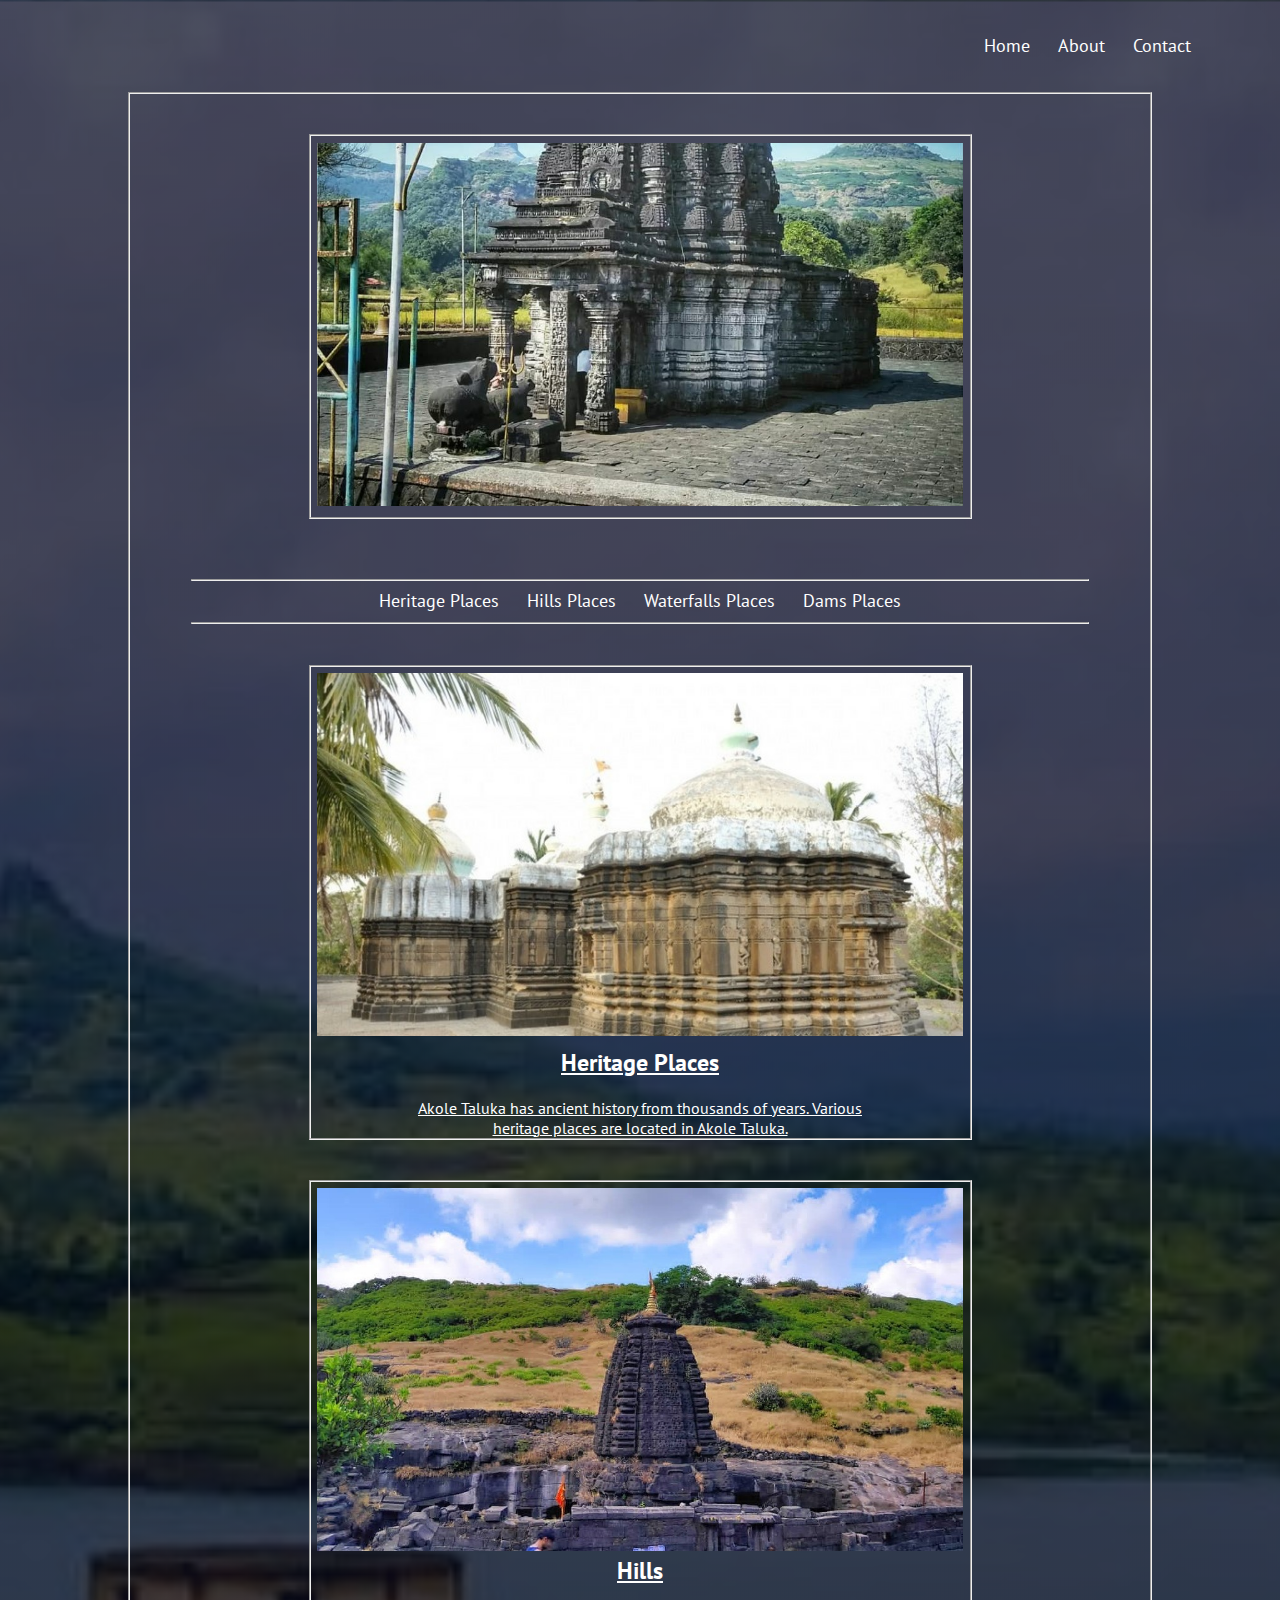
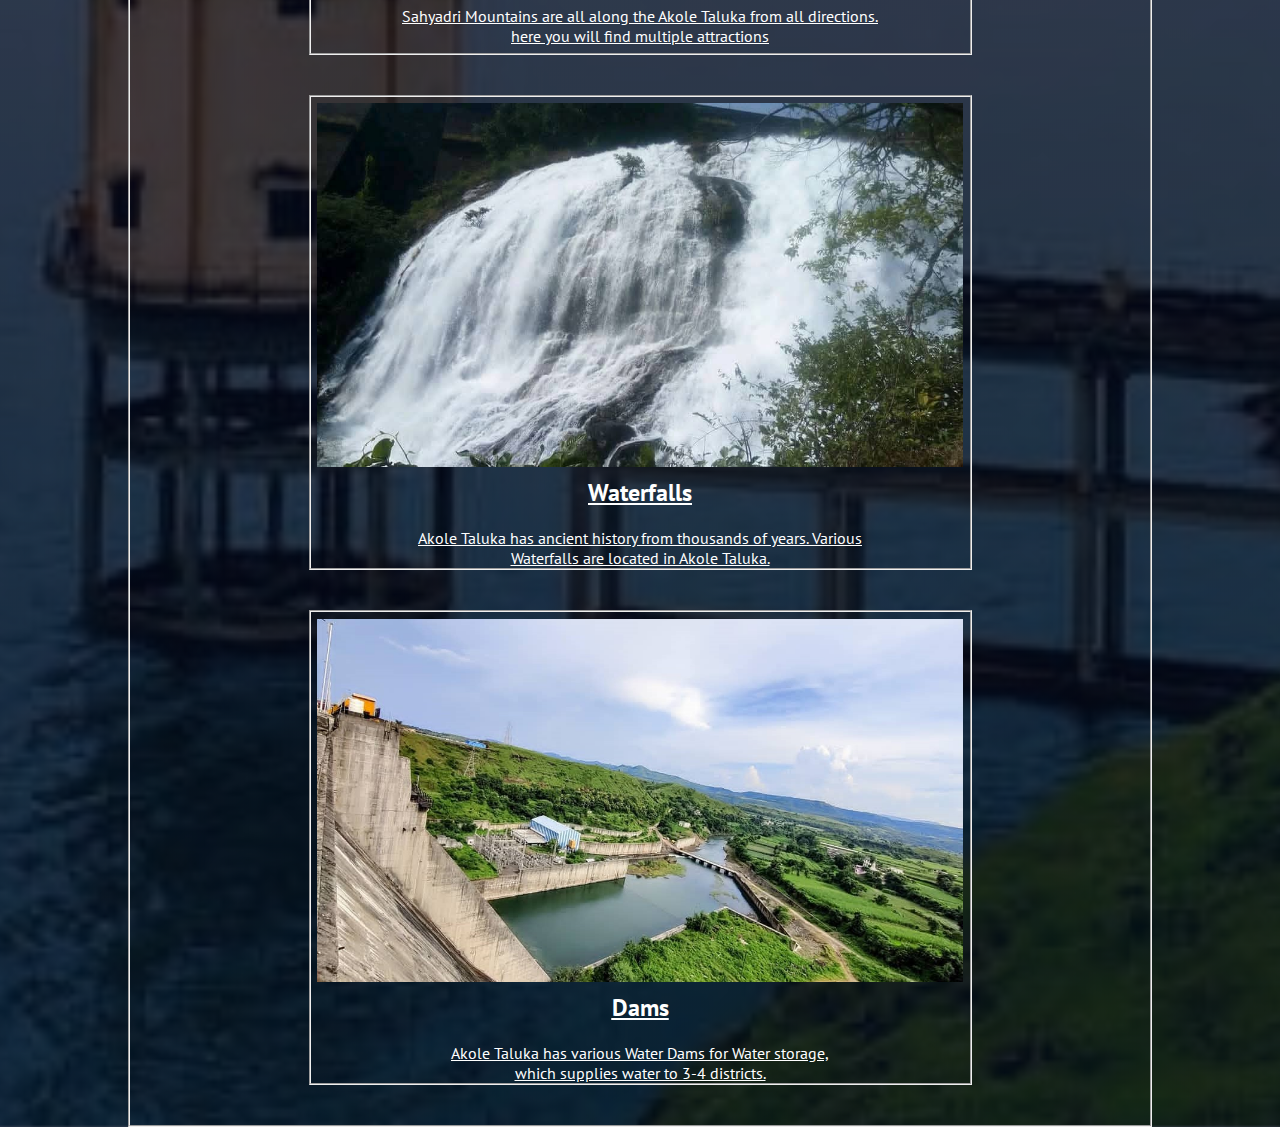
<file: index3.html>
<!DOCTYPE html>
<html>
<head>  
 	<title>Travel and Tourism</title>
 	<link rel="stylesheet" href="style.css"> 
<link href="https://fonts.googleapis.com/css2?family=PT+Sans:ital,wght@1,700&display=swap"rel="stylesheet">
<script src="javascript.js"> </script>
</head>
<body  >
	<section class="header1">
		<nav>
            <div class="nav-links" id="nvLinks">
      
               <ul>
                   <li>
                       <a href="index.html">Home</a>	 
                   </li>
                   <li>
                       <a href="">About</a>	 
                   </li>
                   <li>
                       <a href="contact.html">Contact</a>	 
                   </li>
                   
               </ul>
           </div>
           
       </nav>
     <center><fieldset style="width:80%"><br><br> 
              <fieldset style="width:65%;">
                <body onload="display()">
                  <div class="img"> 
                        <img src="image/Jagdamba-Temple-Tahakari-akolein.jpg"name="images1"width="100%"/> 
                  </div>
             </fieldset><br><br>

        <nav>
            <div class="nav-links1" >
                <hr>
               <ul>
                   <li>
                       <a href="Heritage.html">Heritage Places</a>	 
                   </li>
                   <li>
                    <a href="hiil.html">Hills Places</a>	 
                </li>
                
             <li>
                 <a href="waterfall.html">Waterfalls Places</a>	 
             </li>
             <li>
              <a href="dam.html">Dams Places</a>	 
          </li>
                   <hr>
               </ul>
           </div>
       </nav>
        <br> 
         <fieldset style="width:65%;">
             <div class="img">
                <a href="Heritage.html"><img src="image/Jagdamba-Temple-Tahakari-akolein.jpg" width="100%"/> 
                 </a>
             </div>
             <a href="Heritage.html"class="link-tag">
                 <h2 align="center"><u>Heritage Places</u></h2> <br>
                 <div align="center">Akole Taluka has ancient history from thousands of years. Various <br> heritage places are located in Akole Taluka.
                </div> 
             </a>
         </fieldset> <br><br> 
         <fieldset style="width:65%;">
             <div class="img">
                <a href="hiil.html"> <img src="image\WhatsApp Image 2021-12-28 at 4.54.56 PM.jpeg"width="100%"> 
                </a> 
                <a href="https://www.akole.in/hills-valleys/"class="link-tag">
                <h2 align="center"><u>Hills  </u></h2> <br>
                <div align="center">Sahyadri Mountains are all along the Akole Taluka from all directions. 
                             <br>  here you will find multiple attractions
                </div> </a>
         </fieldset> <br><br>

         <fieldset style="width:65%;">
            <div class="img">
             <a href="waterfall.html"> <img src="image\WhatsApp Image 2021-12-28 at 5.11.34 PM.jpeg"width="100%"> 
            </a></div>
            <a href="waterfall.html"class="link-tag">
            <h2 align="center"><u> Waterfalls  </u></h2> <br>
            <div align="center"> Akole Taluka has ancient history from thousands of years. Various
                                <br>  Waterfalls are located in Akole Taluka.
            </div></a>              
         </fieldset><br><br>

         <fieldset style="width:65%;"> 
           <div class="img">
              <a href="dam.html"> <img src="image/tourismakole-20211128-0047.jpg"width="100%"> 
              </a> </div>
              <a href="dam.html"class="link-tag">
               <h2 align="center"><u>Dams</u></h2> <br>
               <div align="center">Akole Taluka has various Water Dams for Water storage,
                                 <br> which supplies water to 3-4 districts.
             </a> </div>                          
         </fieldset><br><br>  
    </fieldset></center>
	</section> 
</body>
</html>
</file>
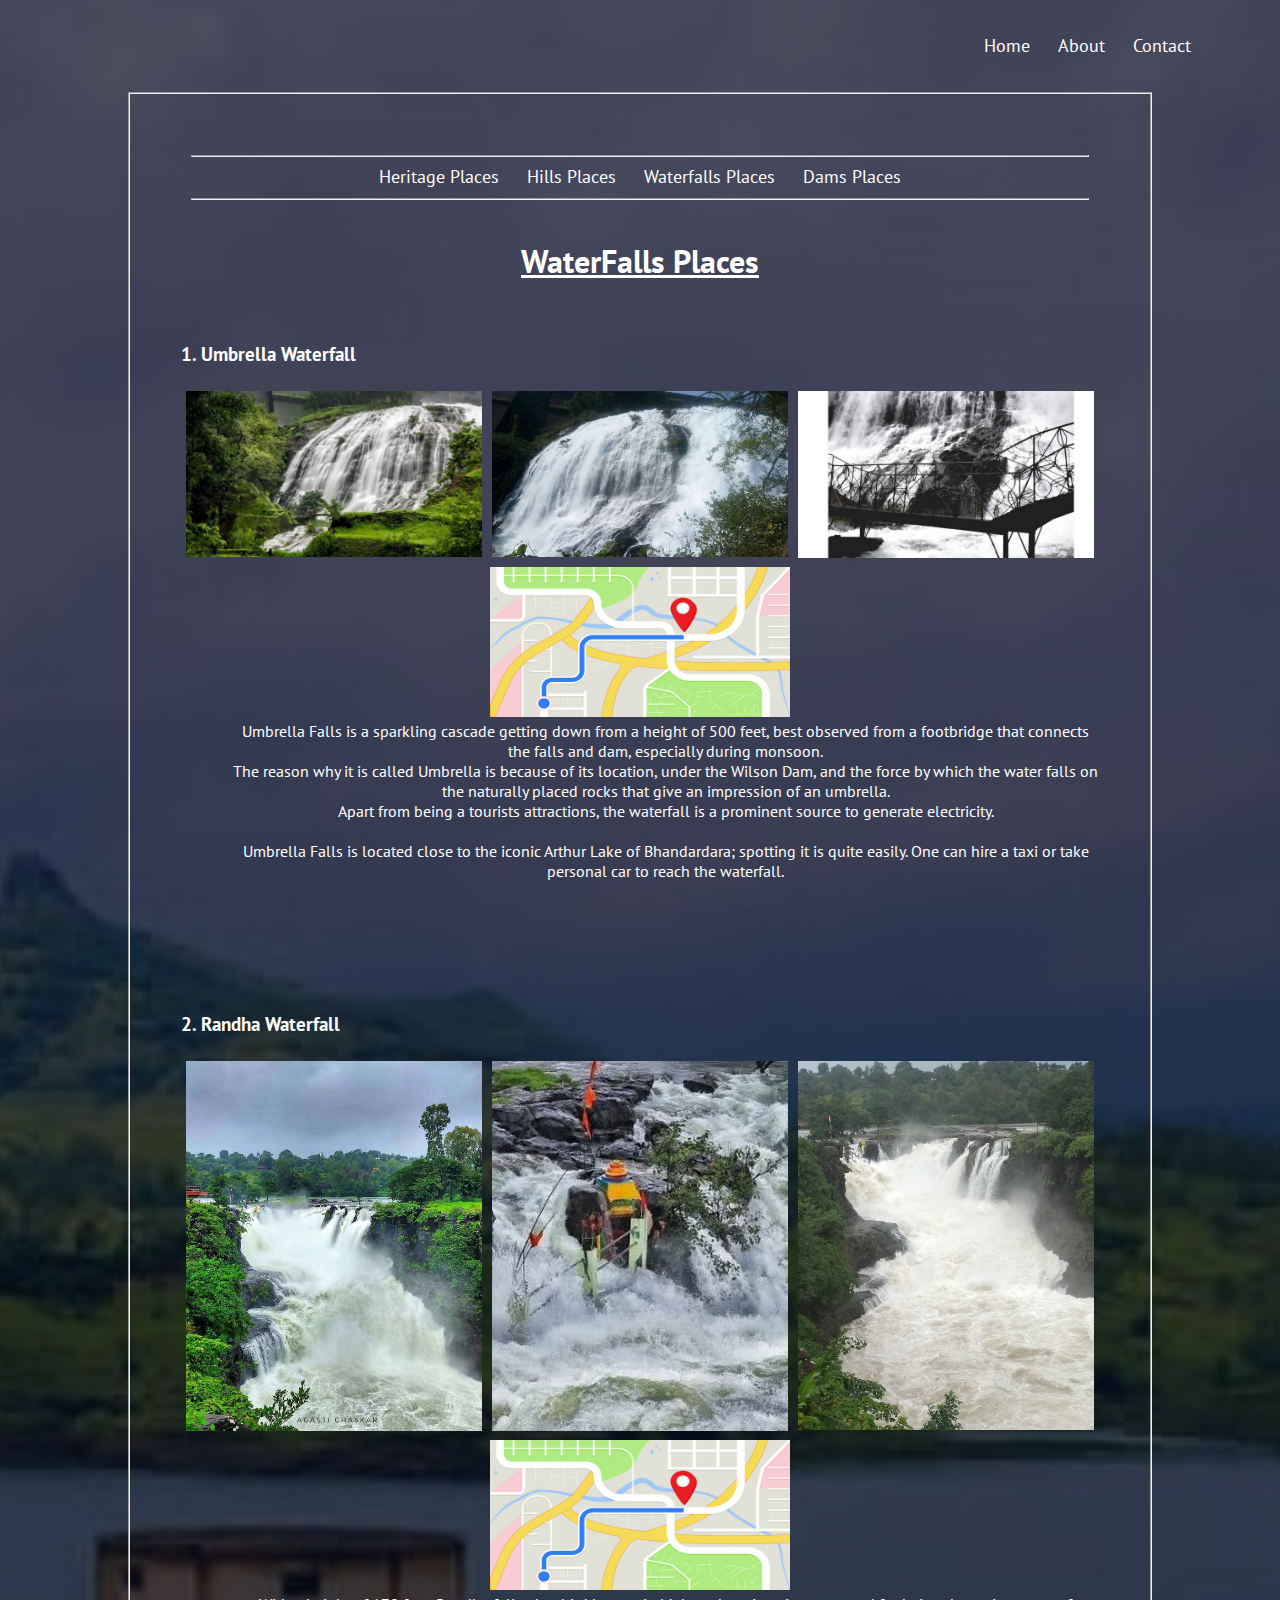
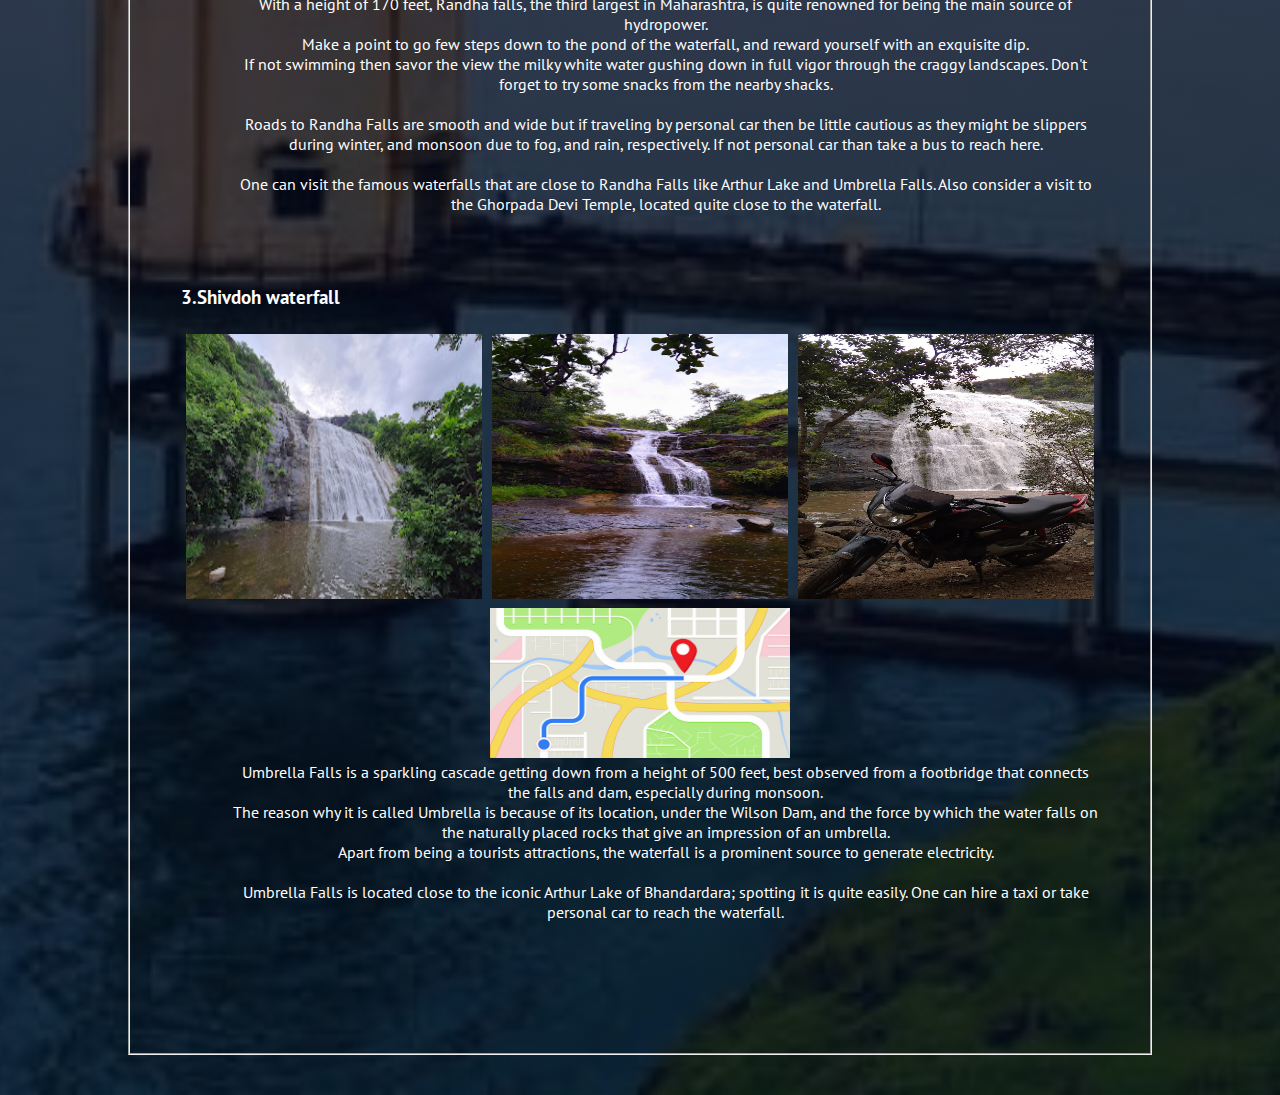
<file: waterfall.html>
<!DOCTYPE html>
<html>
<head>
	 
 	<title>Travel and Tourism</title>
 	<link rel="stylesheet" href="style.css"> 
<link href="https://fonts.googleapis.com/css2?family=PT+Sans:ital,wght@1,700&display=swap"rel="stylesheet">

</head>
<body> 
	<section class="header1">
		<nav>
            <div class="nav-links" id="nvLinks">
      
               <ul>
                   <li>
                       <a href="index3.html">Home</a>	 
                   </li>
                   <li>
                       <a href="">About</a>	 
                   </li>
                   <li>
                       <a href="contact.html">Contact</a>	 
                   </li>
                   
               </ul>
           </div>
           
       </nav>
     <center>  <fieldset style="width:80%"><br><br>
        <nav>
            <div class="nav-links1" >
                <hr>
               <ul>
                   <li>
                       <a href="Heritage.html">Heritage Places</a>	 
                   </li>
                   <li>
                    <a href="hiil.html">Hills Places</a>	 
                </li>
                
             <li>
                 <a href="waterfall.html">Waterfalls Places</a>	 
             </li>
             <li>
              <a href="dam.html">Dams Places</a>	 
          </li>
                   <hr>
               </ul>
           </div>
           
       </nav>
        <br>
        <h1><u>WaterFalls Places</u></h1>
        <br><br><br>
        
 <div class="contain11"> <h3> 1. Umbrella Waterfall</h3> <br>   </div>     
<div class="row">
    <div class="column"> 
      <img src=" image\WhatsApp Image 2021-12-28 at 5.11.34 PM (2).jpeg" alt="Snow" style="width:100%">
    </div>
    <div class="column">
      <img src="image\WhatsApp Image 2021-12-28 at 5.11.34 PM (1).jpeg" alt="Forest" style="width:100%">
    </div>
    <div class="column">
      <img src="image\WhatsApp Image 2021-12-28 at 5.11.34 PM (3).jpeg" alt="Mountains" style="width:100%">
    </div>
</div> 
<a href="https://www.google.com/maps/dir/19.5394981,73.794846/Umbrella+waterfall+waterfalls+place%0D%0A+in+akole/@19.5491875,73.7370695,13z/data=!3m1!4b1!4m9!4m8!1m1!4e1!1m5!1m1!1s0x3bdd75da916f4281:0xdb03c80f41d87c67!2m2!1d73.7620273!2d19.5477399?entry=ttu" target="blank">
    <img src="./image/360_F_449736488_IAGo58o7DloC8Os5S5v9vppX3BIxzK4S.jpg" height="150px" width="300px">

</a>
    <div class="container">
<p>
    Umbrella Falls is a sparkling cascade getting down from a height of 500 feet, best observed from a footbridge that connects the falls and dam, especially during monsoon. 
    <br>The reason why it is called Umbrella is because of its location, under the Wilson Dam, and the force by which the water falls on the naturally placed rocks that give an impression of an umbrella.<br> Apart from being a tourists attractions, the waterfall is a prominent source to generate electricity.<br><br>
    Umbrella Falls is located close to the iconic Arthur Lake of Bhandardara; spotting it is quite easily. One can hire a taxi or take personal car to reach the waterfall.

    <br><br>
   </p><br>
     
    </div>
   
 
    <br><br>
        
 <div class="contain11"> <h3> 2. Randha Waterfall</h3> <br>   </div>     
<div class="row">
    <div class="column"> 
      <img src="image\WhatsApp Image 2021-12-28 at 5.09.14 PM (1).jpeg" alt="Snow" style="width:100%">
    </div>
    <div class="column">
      <img src="image\WhatsApp Image 2021-12-28 at 5.09.14 PM.jpeg" alt="Forest" style="width:100%">
    </div>
    <div class="column">
      <img src="image\WhatsApp Image 2021-12-28 at 5.09.14 PM (2).jpeg" alt="Mountains" style="width:100%">
    </div>
</div> 
<a href="https://www.google.com/maps/dir//Randha+fall,+Randha,+Ranad+Bk.,+Maharashtra+422604/@19.5411568,73.7225115,12z/data=!3m1!4b1!4m8!4m7!1m0!1m5!1m1!1s0x3bdd75c6855c5431:0x858da0cf9dad6df2!2m2!1d73.8049132!2d19.5411755?entry=ttu" target="_blank">
    <img src="./image/360_F_449736488_IAGo58o7DloC8Os5S5v9vppX3BIxzK4S.jpg" height="150px" width="300px">

</a>
    <div class="container">
<p>
    With a height of 170 feet, Randha falls, the third largest in Maharashtra, is quite renowned for being the main source of hydropower.
    <br> Make a point to go few steps down to the pond of the waterfall, and reward yourself with an exquisite dip. <br>If not swimming then savor the view the milky white water gushing down in full vigor through the craggy landscapes. Don't forget to try some snacks from the nearby shacks.
    <br><br>Roads to Randha Falls are smooth and wide but if traveling by personal car then be little cautious as they might be slippers during winter, and monsoon due to fog, and rain, respectively. If not personal car than take a bus to reach here.<br><br>
    One can visit the famous waterfalls that are close to Randha Falls like Arthur Lake and Umbrella Falls. Also consider a visit to the Ghorpada Devi Temple, located quite close to the waterfall.  </p><br>
     
    </div>
    
<div class="contain11"> <h3> 3.Shivdoh waterfall</h3> <br>   </div>     
<div class="row">
<div class="column"> 
  <img src="./image/shivdo1.jpg" alt="Snow" style="width:100%" height="265px">
</div>
<div class="column">
  <img src="./image/shivdo2.jpg" alt="Forest" style="width:100%" height="265px">
</div>
<div class="column">
  <img src="./image/shivdo3.jpg" alt="Mountains" style="width:100%" height="265px">
</div>

</div> 
<a href="https://www.google.com/maps/dir//J246%2BRWV,+Unnamed+Road,+Akole,+Maharashtra+422601/@19.6070852,73.9298841,12z/data=!4m8!4m7!1m0!1m5!1m1!1s0x3bdda73d668a2335:0xfc923cc8f5e9ee12!2m2!1d74.0122858!2d19.6071039?entry=ttu" target="_blank">
    <img src="./image/360_F_449736488_IAGo58o7DloC8Os5S5v9vppX3BIxzK4S.jpg" height="150px" width="300px">

    
</a>
<div class="container">
<p>
Umbrella Falls is a sparkling cascade getting down from a height of 500 feet, best observed from a footbridge that connects the falls and dam, especially during monsoon. 
<br>The reason why it is called Umbrella is because of its location, under the Wilson Dam, and the force by which the water falls on the naturally placed rocks that give an impression of an umbrella.<br> Apart from being a tourists attractions, the waterfall is a prominent source to generate electricity.<br><br>
Umbrella Falls is located close to the iconic Arthur Lake of Bhandardara; spotting it is quite easily. One can hire a taxi or take personal car to reach the waterfall.

<br><br>
</p><br>
 
</div>


<br><br>
 
        

         </fieldset></center><br><br>
      
	</section>
	
</body>
</html>
</file>
<file: style.css>
*{
	box-sizing: border-box;
	margin:0;
	padding: 0;
	font-family: 'PT Sans', sans-serif;
}
.header{
	min-height: 100vh;
	width: 100%;
	color: #fff;
	background-image: linear-gradient(rgba(4,9,30,0.7),rgba(4, 9, 30, 0.7)),url(image/img1.jpg);
	background-position: center;
	background-size: cover;	
	position: relative;
}
.header1{
	background-image: linear-gradient(rgba(4,9,30,0.7),rgba(4, 9, 30, 0.7)),url(image/img1.jpg);
	color: #fff;
	 background-color: black;
	background-position: center;
	background-size: cover;	
	position: relative;
}
.link-tag{
	color: #fff;
	 
	 
}
.img{
	padding: 1%;
}
.container
{
	padding: 5%;
	padding-left: 10%;	
	padding-top: 0%;
}
nav{
	display: flex;
	padding: 2% 6%;
	justify-content: space-between;
	align-items: center;
}
nav img{
	 width:150px ;
}
  
.nav-links{
	flex: 1;
	text-align: right;
}
.nav-links1{
	flex: 1;
	text-align:center ;
}
.nav-links ul li{
	 list-style: none;
	 display: inline-block;
	 padding: 8px 12px;
	 position: relative;
}
.nav-links ul li a{
	color: white;
	text-decoration: none;
	font-size: 18px;

}
.nav-links ul li::after{
	content: '';
	width: 0%;
	 height: 2px;
	background: #f44336;
	display: block;
	margin: auto;
	transition:0.8s;
}
 .nav-links ul li:hover::after{
width: 100%;
 }


 .nav-links1 ul li{
	list-style: none;
	display: inline-block;
	padding: 8px 12px;
	position: relative;
}
.nav-links1 ul li a{
   color: white;
   text-decoration: none;
   font-size: 18px;

}
.nav-links1 ul li::after{
   content: '';
   width: 0%;
	height: 2px;
   background: #f44336;
   display: block;
   margin: auto;
   transition:0.8s;
}
.nav-links1 ul li:hover::after{
width: 100%;
}




 .text-box{
 	width: 90%;
 	color: #fff;
 	position: absolute;
 	top: 50%;
 	left: 50%;
 	transform: translate(-50%,-50%);
 	text-align: center;
 }
 .text-box h1{
  font-size: 62px;
 }
 .text-box p{
  margin: 10px 0 10px;
  font-size: 14px;
  color: #fff;
}
.hero-btn{
	 display: inline-block;
	 text-decoration: none;
	 color: #fff;
	border: 1px solid #fff;
	padding: 12px 34px;
	font-size: 13px;
	background: transparent;
	position: relative;
	cursor: pointer;
	
}
.hero-btn:hover{
	border: 1px solid #f44336;
	background: #f44336;
	transition: ls;

}
@media(max-width: 700px){
	.text-box h1{
  font-size:  20px;
 }
 .nav-links ul li {
	 display: block;

}
}
.hero-btn1{
	display: inline-block;
	text-decoration: none;
	color: #fff;
   border: 1px solid #fff;
   padding: 5px 25px;
   font-size: 13px;
   background: transparent;
   position: relative;
   cursor: pointer;
    
   
}
.hero-btn1:hover{
   border: 1px solid #f44336;
   background: #f44336;
   transition: ls;
}


.column {
	float: left;
	width: 33.33%;
	padding: 5px;
  }
  .row{
	  padding-left: 5%;
	  padding-right: 5%;
  }
  /* Clearfix (clear floats) */
  .row::after {
	content: "";
	clear: both;
	display: table;
  }
  .contain11{
	text-align:left;
	padding-left: 5%;
  }
  .best{
	text-align:left;
	padding-left: 5%;  
  }
  .best ul {
	text-align:left;
	padding-left: 5%;  
  }
  .best ol {
	text-align:left;
	padding-left: 5%;  
  }
  .cont{
	padding: 5%; 
	padding-top: 0%; 
  }
</file>
